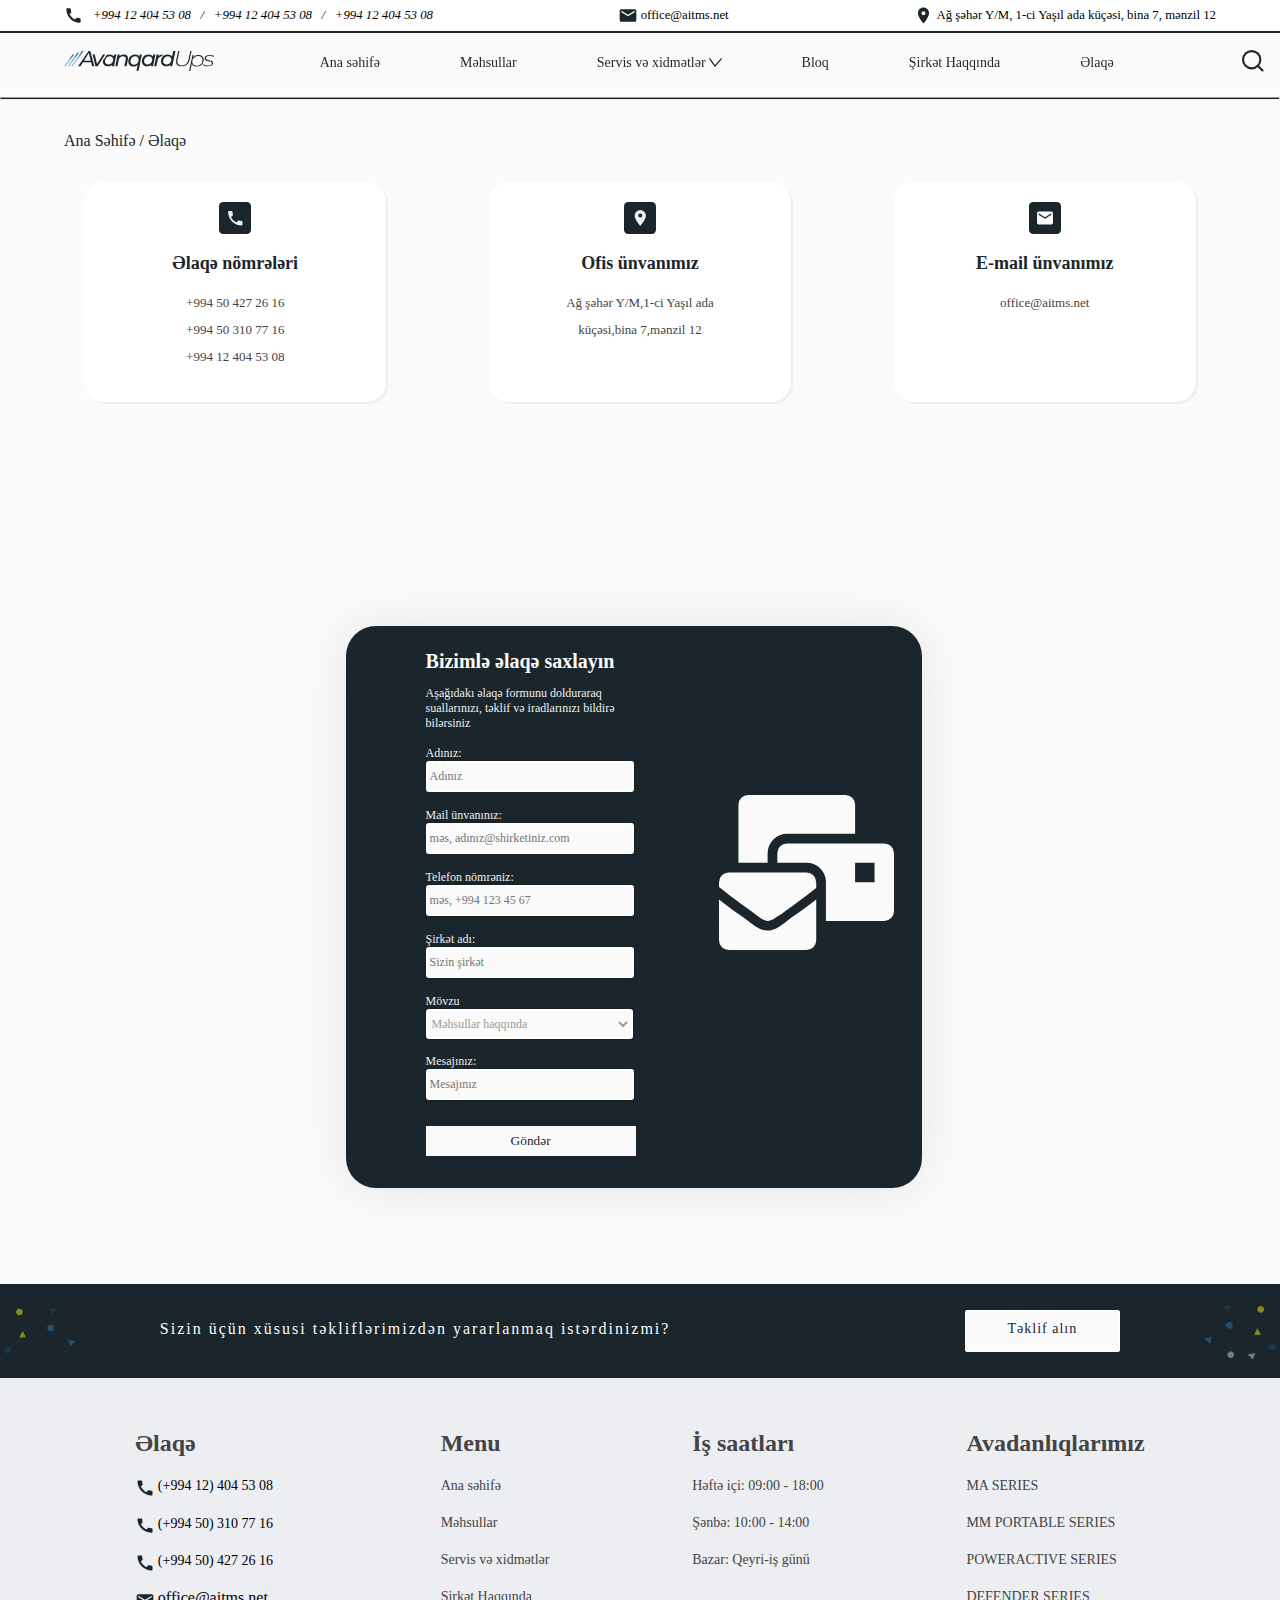
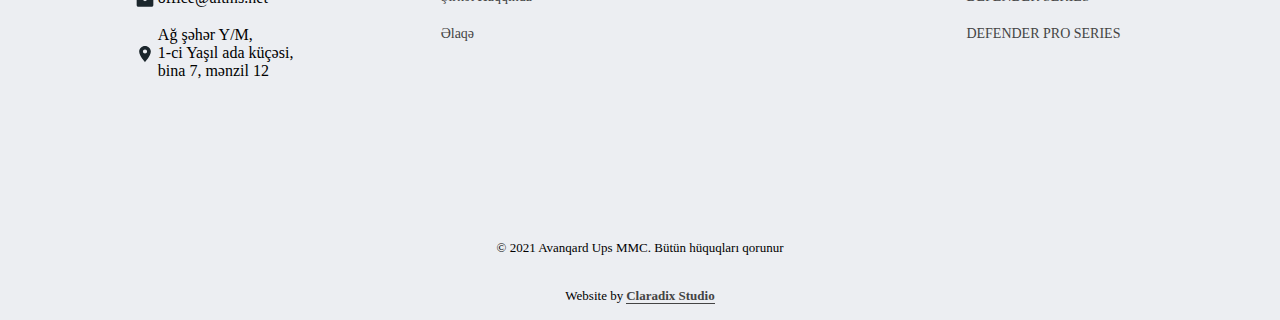
<file: contact.html>
<!DOCTYPE html>
<html lang="en">
  <head>
    <meta charset="UTF-8" />
    <meta http-equiv="X-UA-Compatible" content="IE=edge" />
    <meta
      name="viewport"
      content="width=device-width, initial-scale=1.0, viewport-fit=cover"
    />
    <link rel="preconnect" href="https://fonts.gstatic.com" />
    <link rel="stylesheet" href="css/utilities.css" />
    <link rel="stylesheet" href="./css/style.css" />
    <link rel="stylesheet" href="./css/contact.css" />
  </head>

  <body>
    <header>
      <div id="headerContainer">
        <address class="headerInfo phone-icon-nav-container">
          <img class="topNavIcon" src="assets/img/phone.svg" alt="" />
          <p class="call">
            <a href="tel: +994 12 404 53 08">&nbsp +994 12 404 53 08 &nbsp</a> /
            <a href="tel: +994 12 404 53 08 ">&nbsp +994 12 404 53 08 &nbsp </a>
            / <a href="tel: +994 12 404 53 08 ">&nbsp +994 12 404 53 08</a>
          </p>
          <p class="mobile">
            <a href="tel: +994 12 404 53 08 ">&nbsp +994 12 404 53 08</a> /
            <a href="tel: +994 12 404 53 08 ">&nbsp +994 12 404 53 08</a>
          </p>
        </address>
        <div class="headerInfo email-icon-nav-container">
          <img class="topNavIcon" src="assets/img/email.svg" alt="" />
          <a href="mailto:office@aitms.net"> office@aitms.net </a>
        </div>
        <div class="headerInfo location-icon-nav-container" id="headerLoc">
          <img class="topNavIcon" src="assets/img/location.svg" alt="" />
          <a href="https://goo.gl/maps/cfLLMwiRtW5sL83q7" target="_blank">
            Ağ şəhər Y/M, 1-ci Yaşıl ada küçəsi, bina 7, mənzil 12</a
          >
        </div>
      </div>
      <hr
        style="background-color: var(--main-black); padding-top: 2px"
        height="1px"
      />

      <div class="navbarSection">
        <div id="logo">
          <a href="index.html"
            ><img src="./new-assets/Avanqardups-black.svg" alt=""
          /></a>
        </div>

        <nav class="noSelect">
          <div class="hamburger">
            <div class="lineWrapper">
              <div class="line"></div>
            </div>
          </div>

          <ul>
            <li><a href="index.html">Ana səhifə</a></li>
            <li><a href="products.html">Məhsullar</a></li>
            <li class="serviceTopMenu">
              <a
                >Servis və xidmətlər
                <img
                  class="serviceArrowDown"
                  src="assets/img/servisUpicon.svg"
                  alt=""
              /></a>
            </li>

            <li><a href="blog.html">Bloq</a></li>
            <li><a href="aboutCompany.html">Şirkət Haqqında</a></li>

            <li><a href="contact.html">Əlaqə</a></li>
            <li id="searchIcon">
              <img src="assets/img/search-black.svg" alt="" />
            </li>
          </ul>
        </nav>

        <div class="serviceMenu">
          <h2>Servis ve xidmətlər</h2>
          <ul>
            <li><a href="service.html">Servis haqqında</a></li>
            <li>
              <a href="service.php#serviceContact">Texniki problem bildir</a>
            </li>
            <!-- <li><a href="calculator.html">Kalkulyator istifadə et</a></li> -->
          </ul>
        </div>

        <ul class="mobile-ul">
          <li><a href="index.html">Ana səhifə</a></li>
          <li><a href="products.html">Məhsullar</a></li>
          <li class="serviceTopMenu">
            <a
              >Servis və xidmətlər
              <img
                class="serviceArrowDown"
                src="assets/img/servisUpicon.svg"
                alt=""
            /></a>
          </li>
          <ul class="mobileServiceUl">
            <li><a href="service.html">Servis haqqında</a></li>
            <li>
              <a href="sevice.php#serviceContact">Texniki problem bildir</a>
            </li>
            <!-- <li><a href="calculator.html">Kalkulyator istifadə et</a></li> -->
          </ul>

          <!-- <li><a href="#">Xeberler</a></li> -->
          <li><a href="aboutCompany.html">Şirkət Haqqında</a></li>
          <li><a href="contact.html">Əlaqə</a></li>
          <li id="searchIconMobile">
            <img src="assets/img/search.svg" alt="" />
          </li>
        </ul>
      </div>
      <hr />
    </header>
    <hr
      style="background-color: var(--main-black); padding-top: 1px"
      height="1px"
    />

    <div class="modal-bg">
      <div class="modal">
        <div class="modal-wrapper">
          <div class="modal-logo">
            <img src="assets/img/avanqardups-logo-dark.svg" />
          </div>
          <div class="modal-close"></div>
        </div>
        <div class="modal-input-wrapper">
          <!-- <textarea  placeholder="Axtaris Edin..." class="modal-input"></textarea> -->

          <input type="text" placeholder="Axtaris edin" class="modal-input" />
        </div>
      </div>
    </div>
    <section class="contactPageInfo">
      <div class="contactPageHeading">
        <div class="contactPageLinks">
          <a class="ppp" href="index.html">Ana Səhifə</a> /
          <a class="ppp" href="contact.html">Əlaqə</a>
        </div>
      </div>

      <div class="contactPageCard">
        <div class="contactPageCardInfo">
          <img src="assets/img/phone-contact.svg" alt="" />
          <h2>Əlaqə nömrələri</h2>
          <p>
            +994 50 427 26 16 <br />
            +994 50 310 77 16 <br />
            +994 12 404 53 08
          </p>
        </div>
        <div class="contactPageCardInfo">
          <img src="assets/img/loc-contact.svg" alt="" />
          <h2>Ofis ünvanımız</h2>
          <p>
            Ağ şəhər Y/M,1-ci Yaşıl ada <br />
            küçəsi,bina 7,mənzil 12
          </p>
        </div>
        <div class="contactPageCardInfo">
          <img src="assets/img/mail-contact.svg" alt="" />
          <h2>E-mail ünvanımız</h2>
          <p>office@aitms.net</p>
        </div>
      </div>
    </section>

    <section class="contactUs" id="contactIndex">
      <div class="contactUsFlex">
        <form class="contactUsInfo" id="contactUs">
          <h1>Bizimlə əlaqə saxlayın</h1>
          <p>
            Aşağıdakı əlaqə formunu dolduraraq suallarınızı, təklif və
            iradlarınızı bildirə bilərsiniz
          </p>
          <label for="fname">Adınız:</label><br />
          <input
            class="contactFormElementStyle"
            type="text"
            id="fname"
            name="fname"
            placeholder="Adınız"
          /><br />
          <label for="fname">Mail ünvanınız:</label><br />
          <input
            class="contactFormElementStyle"
            type="email"
            id="mail"
            name="mail"
            placeholder="məs, adınız@shirketiniz.com"
          /><br />
          <label for="fname">Telefon nömrəniz:</label><br />
          <input
            class="contactFormElementStyle"
            type="tel"
            id="phone"
            name="phone"
            placeholder="məs, +994 123 45 67"
          /><br />
          <label for="fname">Şirkət adı:</label><br />
          <input
            class="contactFormElementStyle"
            type="text"
            id="companyName"
            name="companyName"
            placeholder="Sizin şirkət"
          /><br />
          <label for="movzu">Mövzu</label><br />
          <select name="movzu" id="movzu">
            <option value="Məhsullar haqqında">Məhsullar haqqında</option>
            <option value="Qiymət haqqında">Qiymət haqqında</option>
            <option value="Müqavilə haqqında">Müqavilə haqqında</option>
            <option value="Digər">Digər</option>
          </select>
          <br />
          <label for="fname">Mesajınız:</label><br />
          <input
            class="contactFormElementStyle"
            type="text"
            id="messeage"
            name="messeage"
            placeholder="Mesajınız"
          />
          <br />
          <button class="contactBtn" name="contactUsButton" type="submit">
            Göndər
          </button>
          <div class="contactFormElementStyle errorOrSuccessMessage"></div>
        </form>
        <div class="contactUsImage">
          <img src="assets/img/contact-image.svg" alt="" />
        </div>
      </div>
    </section>

    <!-- <div class="upIcon">
    <a href="#"><img src="assets/img/arrow-up.svg" alt=""></a>
</div> -->

    <!-- <section class="contactUp">
      <div class="contactPageIpIcon">
        <a href="#"><img src="assets/img/arrow-up.svg" alt="" /></a>
      </div>
    </section> -->

    <section class="up">
      <div class="upIcon">
        <a href="#"><img src="./assets/img/arrow-up.svg" alt="" /></a>
      </div>
    </section>

    <footer class="footer">
      <div class="footerbg">
        <h3>Sizin üçün xüsusi təkliflərimizdən yararlanmaq istərdinizmi?</h3>
        <a href="contact.html">Təklif alın</a>
      </div>
      <div class="infoFooter">
        <div class="contact">
          <h2>Əlaqə</h2>
          <ul>
            <li class="footer-list-item contactInfo">
              <img src="assets/img/phone.svg" alt="" />
              <a href="tel: +994 12 404 53 08 "><p>(+994 12) 404 53 08</p></a>
            </li>
            <li class="footer-list-item contactInfo">
              <img src="assets/img/phone.svg" alt="" />
              <a href="tel: +994 50 310 77 16 "> <p>(+994 50) 310 77 16</p></a>
            </li>
            <li class="footer-list-item contactInfo">
              <img src="assets/img/phone.svg" alt="" />
              <a href="tel: +994 50 427 26 16"><p>(+994 50) 427 26 16</p></a>
            </li>
            <li class="footer-list-item contactInfo">
              <img src="assets/img/email.svg" alt="" />
              <a href="mailto:office@aitms.net"> office@aitms.net </a>
            </li>
            <li class="footer-list-item contactInfo">
              <img src="assets/img/location.svg" alt="" />
              <a href="https://goo.gl/maps/cfLLMwiRtW5sL83q7" target="_blank">
                Ağ şəhər Y/M, <br />
                1-ci Yaşıl ada küçəsi, <br />
                bina 7, mənzil 12</a
              >
            </li>
          </ul>
        </div>
        <div class="menu">
          <h2>Menu</h2>
          <ul>
            <li class="footer-list-item">
              <p><a href="index.html">Ana səhifə</a></p>
            </li>
            <li class="footer-list-item">
              <p><a href="products.html">Məhsullar</a></p>
            </li>
            <li class="footer-list-item">
              <p><a href="service.html">Servis və xidmətlər</a></p>
            </li>
            <!-- <li class='footer-list-item'><p><a href="#">Xeberler</a></p></li> -->
            <li class="footer-list-item">
              <p><a href="aboutCompany.html">Şirkət Haqqında</a></p>
            </li>
            <li class="footer-list-item">
              <p><a href="contact.html">Əlaqə</a></p>
            </li>
          </ul>
        </div>

        <div class="timing">
          <h2>İş saatları</h2>
          <ul>
            <li class="footer-list-item"><p>Həftə içi: 09:00 - 18:00</p></li>
            <li class="footer-list-item"><p>Şənbə: 10:00 - 14:00</p></li>
            <li class="footer-list-item"><p>Bazar: Qeyri-iş günü</p></li>
          </ul>
        </div>

        <div class="avadanliqlar">
          <h2>Avadanlıqlarımız</h2>
          <ul>
            <li class="footer-list-item">
              <p><a href="#">MA SERIES</a></p>
            </li>
            <li class="footer-list-item">
              <p><a href="#">MM PORTABLE SERIES</a></p>
            </li>
            <li class="footer-list-item">
              <p><a href="#">POWERACTIVE SERIES</a></p>
            </li>
            <li class="footer-list-item">
              <p><a href="#">DEFENDER SERIES</a></p>
            </li>
            <li class="footer-list-item">
              <p><a href="#">DEFENDER PRO SERIES</a></p>
            </li>
          </ul>
        </div>
      </div>

      <div class="copywriter">
        <p>© 2021 Avanqard Ups MMC. Bütün hüquqları qorunur</p>
        <p>Website by<a href="#">Claradix Studio</a></p>
      </div>
    </footer>

    <script
      src="https://code.jquery.com/jquery-3.6.0.min.js"
      integrity="sha256-/xUj+3OJU5yExlq6GSYGSHk7tPXikynS7ogEvDej/m4="
      crossorigin="anonymous"
    ></script>
    <script src="/js/main.js"></script>
    <script type="text/javascript" src="js/contact.js"></script>
    <script type="text/javascript" src="js/pages.js"></script>
    <script src="./gsapJs/contact-gsap.js"></script>
  </body>
</html>
</file>
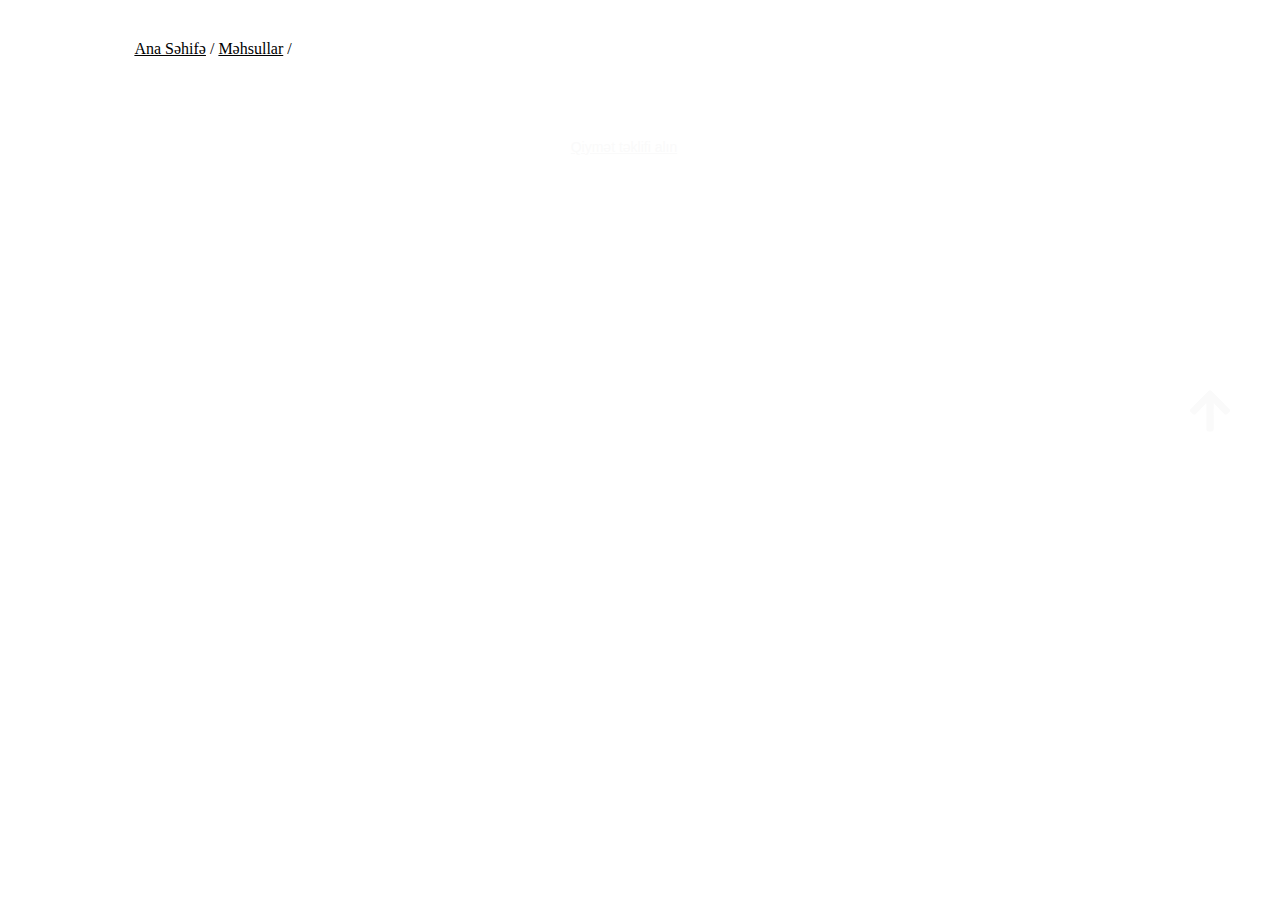
<file: productDetails.html>
<!DOCTYPE html>
<html lang="en">
<head>
    <link rel="stylesheet" href="/css/productDetails.css">
    <meta charset="UTF-8">
    <meta http-equiv="X-UA-Compatible" content="IE=edge">
    <meta name="viewport" content="width=device-width, initial-scale=1.0">
    <link rel="stylesheet" href="./css/productDetails.css">
    <title>Document</title>
</head>
<body>
    
    



<div class="productDetailsPageLinks">
    <a href="index.html">Ana Səhifə</a> /
    <a href="products.html">Məhsullar</a> /
    <a href="productDetails.php?id=$productId"></a>
    
</div>


 <section class="productDetails">
   
</section>

<section class="productDetailsButton">
    <a class="productDetailsBtn" href="contact.html">Qiymət təklifi alın</a>
   
    <!-- <a class="productDetailsBtnSecond" href="">Kataloqu yükləyin</a> -->
</section> 

<section class="productSpecs">
    <div class="productSpecsImage">
       <img> </img>
    </div>
</section>


<section class="productDetailsUp">
<div class="productDetailsPageIpIcon">
    <a href="#"><img src="assets/img/arrow-up.svg" alt=""></a>
</div>
</section>

<script type="text/javascript" src="js/pages.js"></script>   

</body>
</html>
</file>
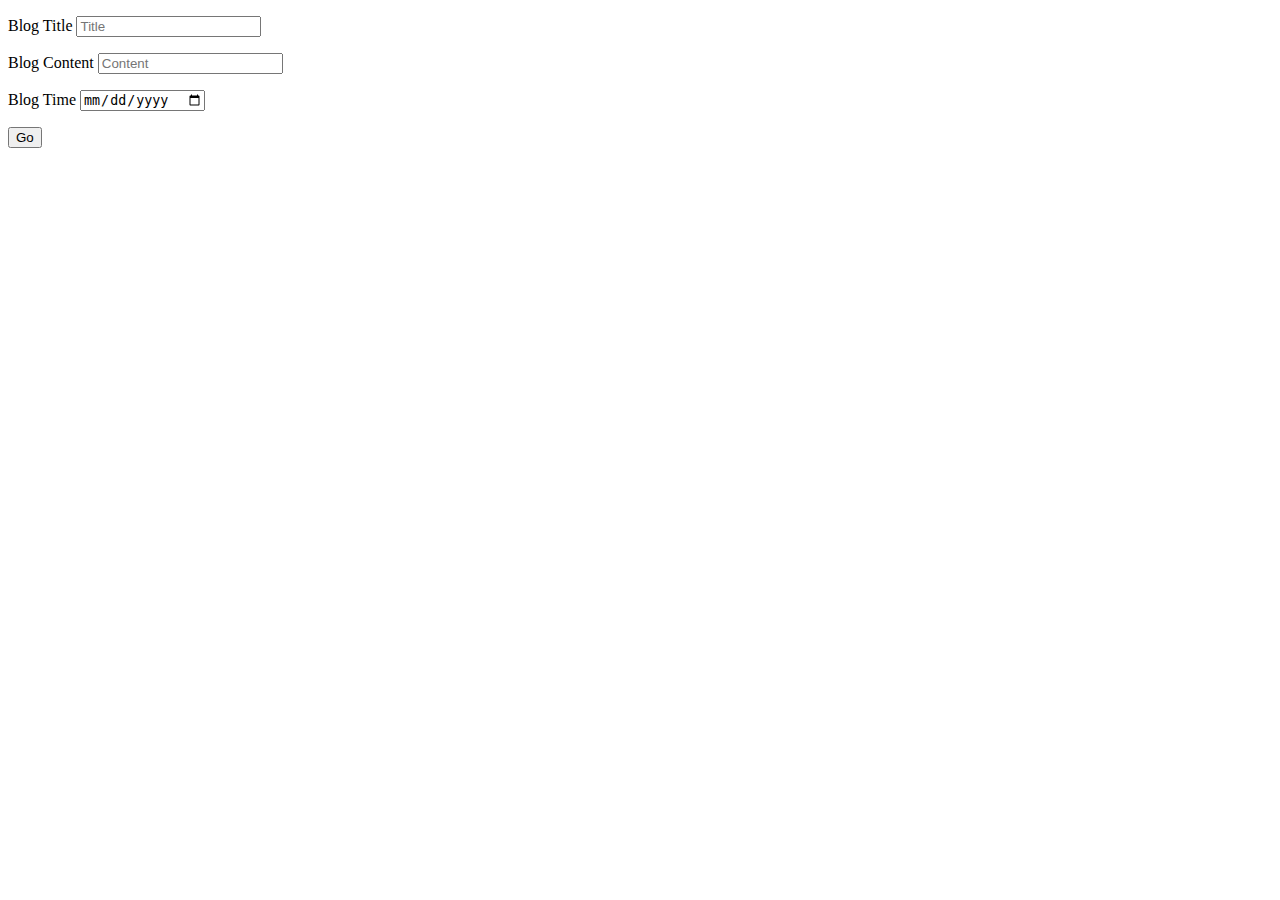
<file: admin/addBlog.html>
<!DOCTYPE html>
<html lang="en">
<head>
    <meta charset="UTF-8">
    <meta name="viewport" content="width=device-width, initial-scale=1.0">
    <title>Add Blog</title>
</head>
<body>
<form id="addForm" name="addForm" action="addBlog.php" method="POST">
            <p>
            <label for="addTitle">Blog Title</label>
            <input id="addTitle" name="addBlogTitle" type="text" placeholder="Title">
            </p>
            <p>
            <label for="addContent">Blog Content</label>
            <input id="addContent" name="addBlogContent" type="text" placeholder="Content">
            </p>
            <p>
            <label for="addTime">Blog Time</label>
            <input id="addTime" name="addBlogTime" type="date" placeholder="Time">
            </p>

            <button type="submit" name="addBlogButton">Go</button>

    </form>
    
</body>
</html>
</file>
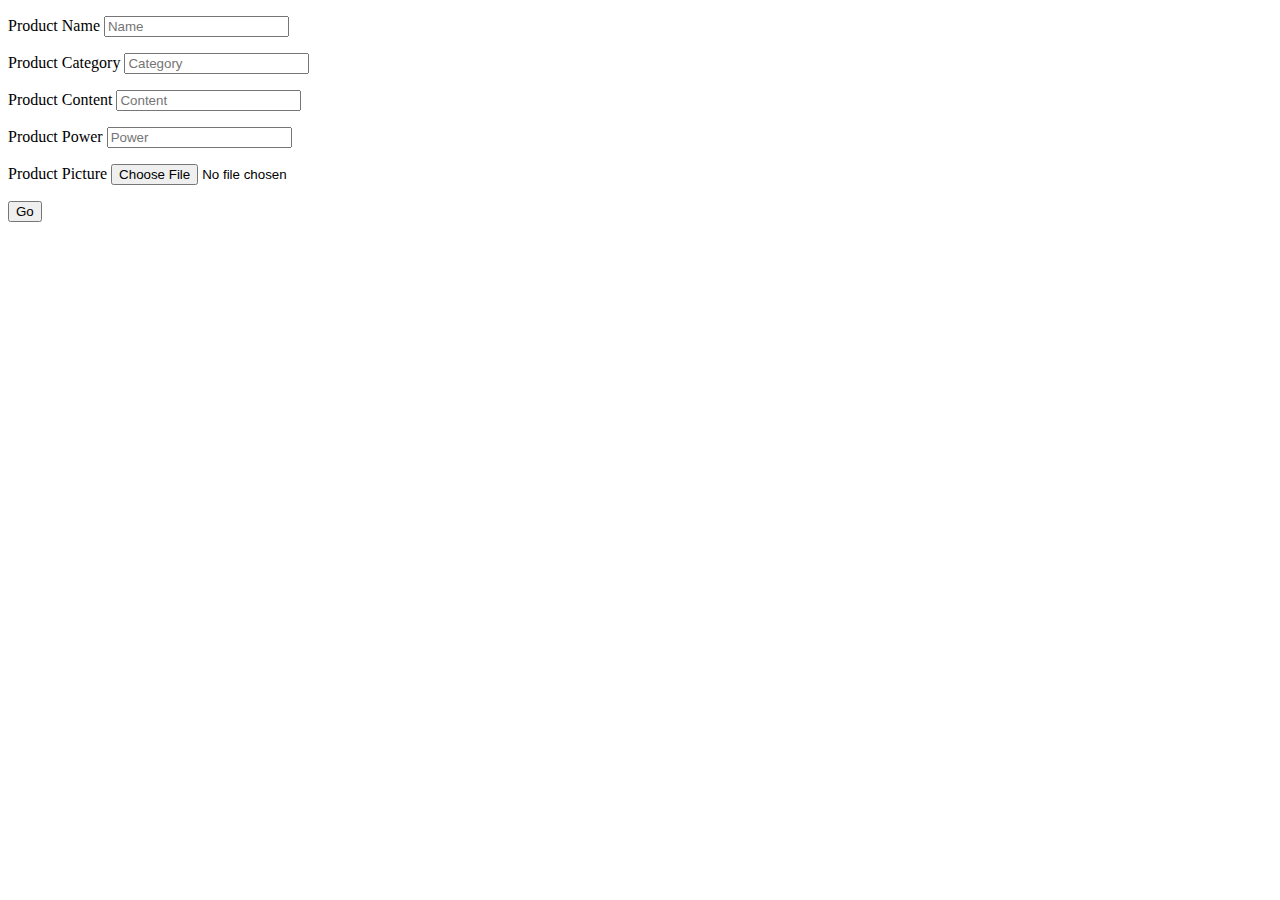
<file: admin/addProduct.html>
<!DOCTYPE html>
<html lang="en">
<head>
    <meta charset="UTF-8">
    <meta name="viewport" content="width=device-width, initial-scale=1.0">
    <title>Add Product</title>
</head>
<body>

<form id="editProduct" name="editProduct" action="addProduct.php" enctype="multipart/form-data" method="POST">
            <p>
            <label for="addProductName">Product Name</label>
            <input id="addProductName" name="addProductName" type="text" placeholder="Name">
            </p>
            <p>
            <label for="addProductCategory">Product Category</label>
            <input id="addProductCategory" name="addProductCategory" type="text" placeholder="Category">
            </p>
            <p>
            <label for="addProductContent">Product Content</label>
            <input id="addProductContent" name="addProductContent" type="text" placeholder="Content">
            </p>
            <p>
            <label for="addProductPower">Product Power</label>
            <input id="addProductPower" name="addProductPower" type="text" placeholder="Power">
            </p>
            <p>
            <label for="addProductPicture">Product Picture</label>
            <input id="addProductPicture" name="addProductPicture" type="file" placeholder="Picture">
            </p>

            <button type="submit" name="addProductButton">Go</button>

    </form>
    
</body>
</html>
</file>
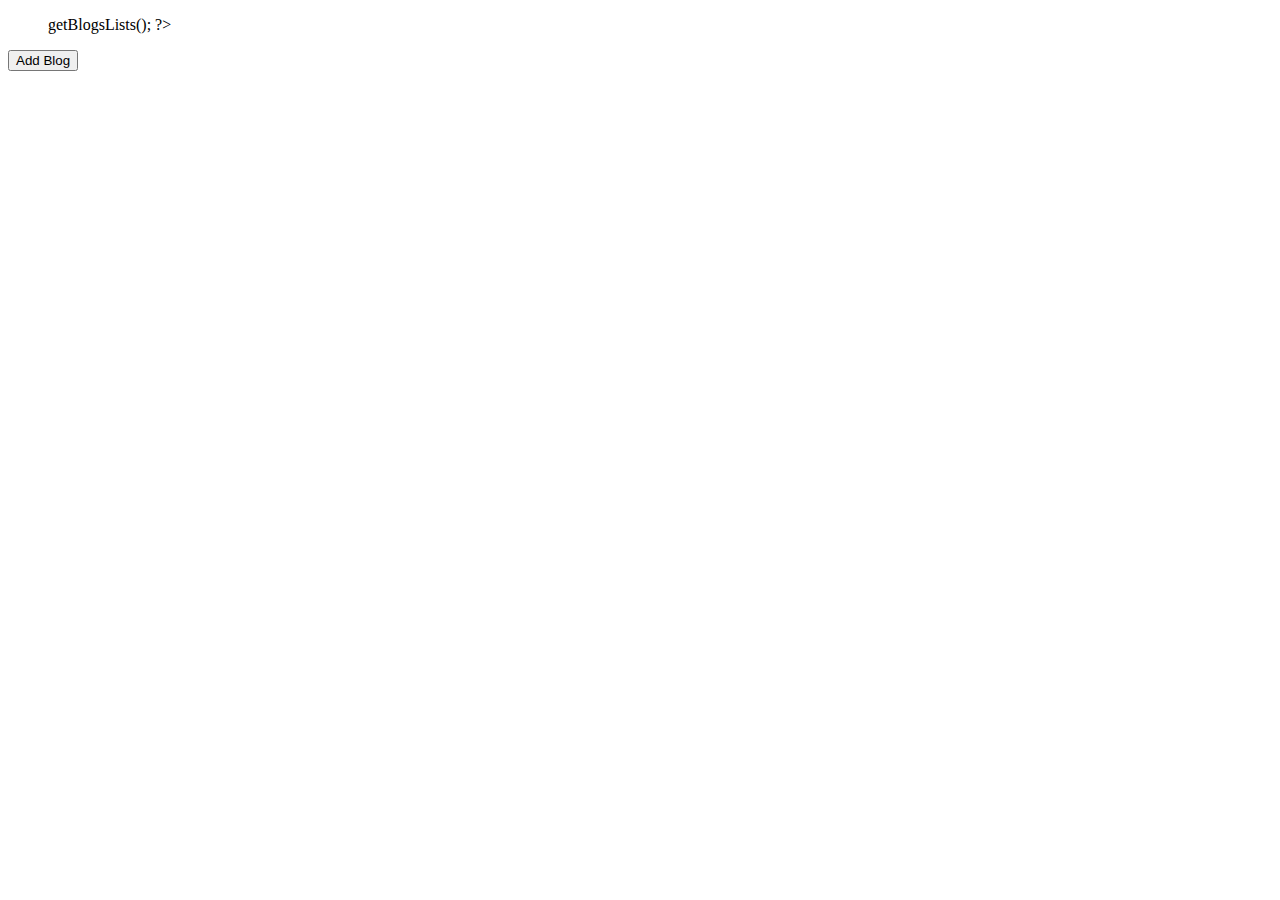
<file: admin/adminBlog.html>
<!DOCTYPE html>
<html lang="en">
<head>
    <meta charset="UTF-8">
    <meta name="viewport" content="width=device-width, initial-scale=1.0">
    <title>Document</title>
</head>
<body>
    <ol>
           <?php
              echo $admin->getBlogsLists();
           ?>
    </ol>

    <a href="addBlog.php"><button>Add Blog</button></a>
    <script type="text/javascript" src="ajax/delete.js"></script>

    <script src="https://code.jquery.com/jquery-3.5.1.js" integrity="sha256-QWo7LDvxbWT2tbbQ97B53yJnYU3WhH/C8ycbRAkjPDc=" crossorigin="anonymous"></script>
</body>
</html>
</file>
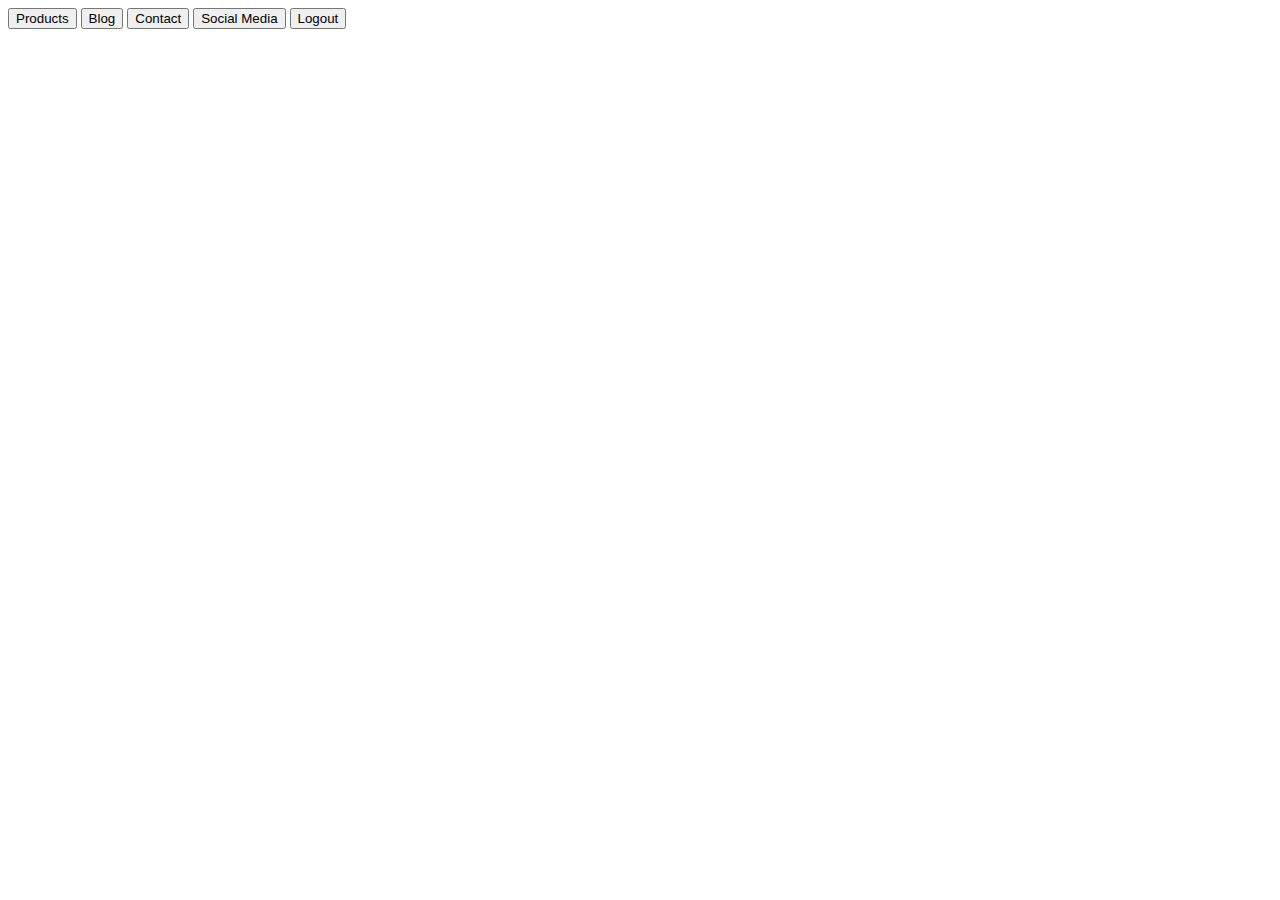
<file: admin/adminHeader.html>
<!DOCTYPE html>
<html lang="en">
<head>
    <meta charset="UTF-8">
    <meta name="viewport" content="width=device-width, initial-scale=1.0">
    <title>Document</title>
</head>
<body>
    <a href="adminProduct.php"><button>Products</button></a>
    <a href="adminBlog.php"><button>Blog</button></a>
    <a href="editContactEmail.php"><button>Contact</button></a>
    <a href="mediaLinks.php"><button>Social Media</button></a>
    <a href="logout.php"><button>Logout</button></a>
    
</body>
</html>
</file>
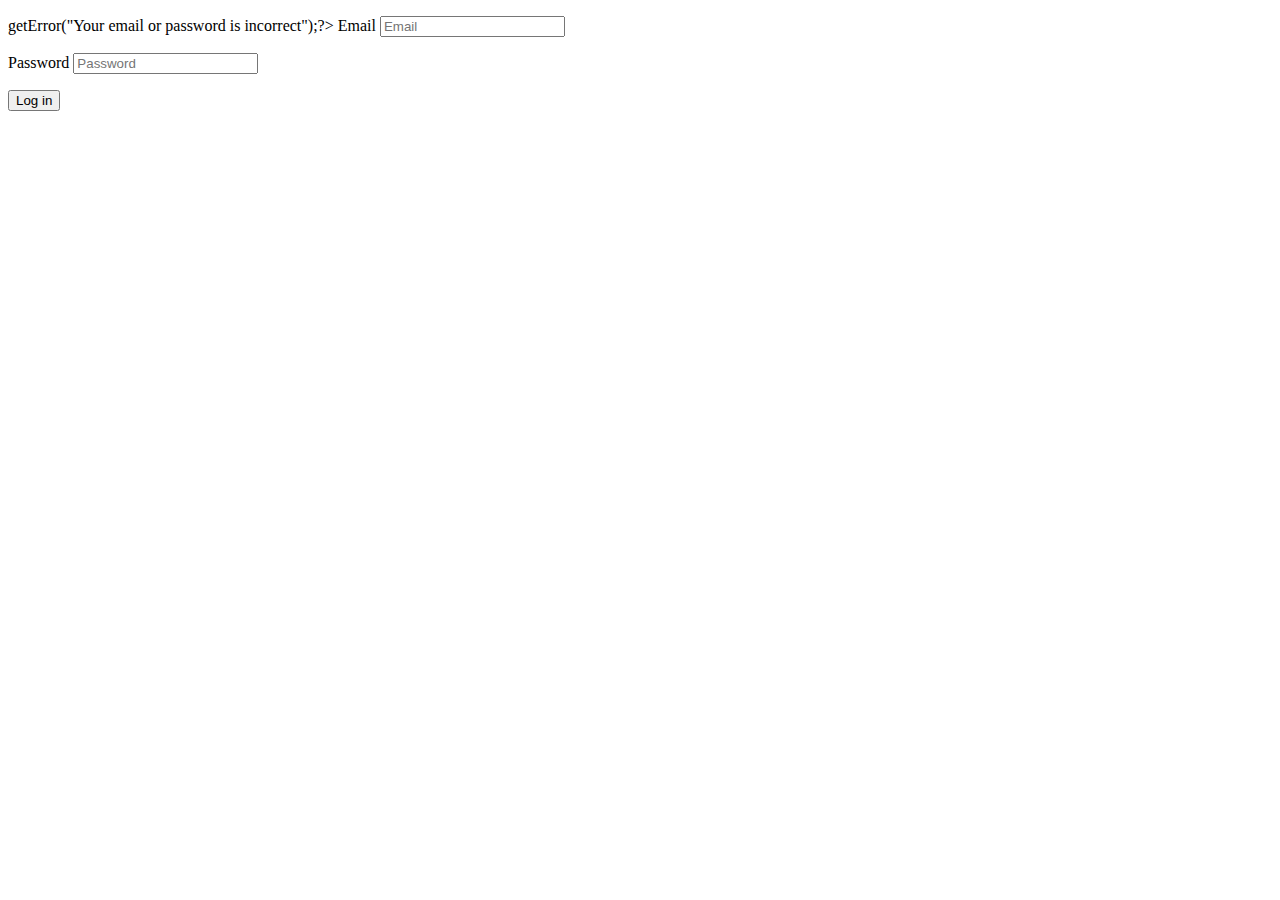
<file: admin/adminLogin.html>
<!DOCTYPE html>
<html lang="en">
<head>
    <meta charset="UTF-8">
    <meta name="viewport" content="width=device-width, initial-scale=1.0">
    <title>Admin Page</title>
</head>
<body>
    <form id="adminLogin" action="adminLogin.php" method="POST">
        <p>
        <?php echo $adminLogin->getError("Your email or password is incorrect");?>
        <label for="adminEmail">Email</label>
        <input id="adminEmail" name="adminEmail" type="text" placeholder="Email" required>
        </p>
        <p>
        <label for="adminPassword">Password</label>
        <input id="adminPassword" name="adminPassword" type="password" placeholder="Password" required>
        </p>
        <button type="submit" name="adminButton">Log in</button>

    </form>
    
</body>
</html>
</file>
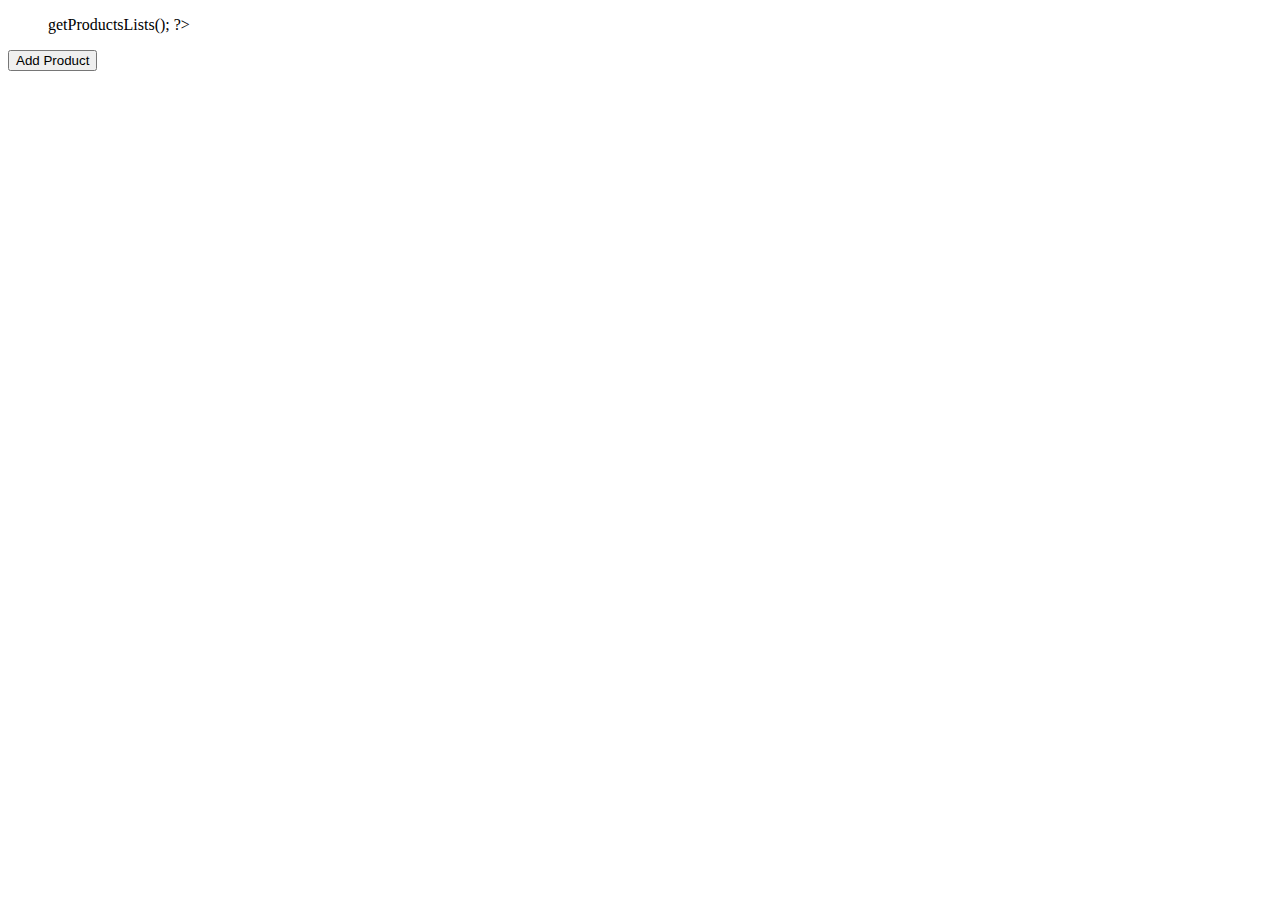
<file: admin/adminProduct.html>
<!DOCTYPE html>
<html lang="en">
<head>
    <meta charset="UTF-8">
    <meta name="viewport" content="width=device-width, initial-scale=1.0">
    <title>Document</title>
</head>
<body>
    <ol>
           <?php
              echo $admin->getProductsLists();
           ?>
    </ol>

    <a href="addProduct.php"><button>Add Product</button></a>


    <script type="text/javascript" src="ajax/delete.js"></script>
    <script src="https://code.jquery.com/jquery-3.5.1.js" integrity="sha256-QWo7LDvxbWT2tbbQ97B53yJnYU3WhH/C8ycbRAkjPDc=" crossorigin="anonymous"></script>
        
</body>
</html>
</file>
<file: css/utilities.css>
/* No CSS *//*# sourceMappingURL=utilities.css.map */
</file>
<file: css/style.css>
:root {
  --main-black: #1b262c;
  --lightblue: #95c3e1;
  --darkblue: #0f4c75;
  --text-color: #444;
  --second-section: #eceef2;
  --body-color: #fafafa;
  --product-bg: #95c3e1;
  --border-color: #eee;
  --white-text: #fafafa;
  --box-shadow-card: rgb(192, 187, 187);
}

@import url("https://fonts.googleapis.com/css2?family=Bakbak+One&family=Montserrat:wght@200;600&display=swap");

* {
  font-family: "Montserrat";
}

html {
  padding: env(safe-area-inset);
  scroll-behavior: smooth;
}

a {
  text-decoration: none;
}

ul,
li {
  list-style: none;
}

h3 {
  font-size: 1rem;
}

h2 {
  font-size: 24px;
}

p {
  font-size: 1rem;
}

body {
  background-color: var(--body-color);
  margin: 0;
  padding: 0;
  -webkit-box-sizing: 0;
  position: relative;
  box-sizing: 0;
}

header {
  position: absolute;
  width: 100%;
  padding-bottom: 8%;
  z-index: 99;
}

#headerContainer {
  width: 90%;
  background-color: #fff;
  display: -webkit-box;
  display: -ms-flexbox;
  display: flex;
  -webkit-box-pack: justify;
  -ms-flex-pack: justify;
  justify-content: space-between;
  padding-right: 5%;
  padding-left: 5%;
}

.headerInfo {
  position: relative;
  display: -webkit-box;
  display: -ms-flexbox;
  display: flex;
  -webkit-box-align: center;
  -ms-flex-align: center;
  align-items: center;
}

.headerInfo p {
  margin-top: 0.5rem;
  margin-bottom: 0.5rem;
  color: var(--main-black);
  font-size: 0.8rem;

  cursor: pointer;
}

.headerInfo a {
  margin-top: 0.5rem;
  margin-bottom: 0.5rem;
  color: #000;
  font-size: 0.8rem;
}

.topNavIcon {
  height: 1.2rem;
  padding-right: 0.2rem;
}

.mobile {
  display: none;
}

.ppp:hover {
  border-bottom: 1px solid #9ca1a3 !important ;
}

header hr {
  margin: 0;
  padding: 0;
  padding-top: 54px;
  border: none;
  border-bottom: 1px solid white;
}

.navbarSection {
  position: fixed;
  /* top: 0; */
  width: 100%;
  display: -webkit-box;
  display: -ms-flexbox;
  display: flex;
  justify-content: space-between;
  margin-top: 1rem;
  margin-bottom: 1rem;
  -webkit-box-align: center;
  -ms-flex-align: center;
  align-items: center;
  z-index: 99;
  -webkit-transition: -webkit-transform 0.1s ease;
  transition: -webkit-transform 0.1s ease;
  transition: transform 0.1s ease;
  transition: transform 0.1s ease, -webkit-transform 0.1s ease;
}

.heavyBackground {
  background-color: var(--main-black);
  -webkit-transform: translateY(-35px);
  transform: translateY(-35px);
  margin-top: 0;
  margin-bottom: 0;
  padding-top: 1.5rem;
  padding-bottom: 1.5rem;
  -webkit-box-shadow: rgba(0, 0, 0, 0.19) 0px 10px 20px,
    rgba(0, 0, 0, 0.23) 0px 6px 6px;
  box-shadow: rgba(0, 0, 0, 0.19) 0px 10px 20px, rgba(0, 0, 0, 0.23) 0px 6px 6px;
}

.mobileHeavyBackground {
  background-color: var(--main-black);
  margin-top: 0;
  margin-bottom: 0;
  padding-top: 1rem;
  padding-bottom: 1rem;
  -webkit-box-shadow: rgba(0, 0, 0, 0.19) 0px 10px 20px,
    rgba(0, 0, 0, 0.23) 0px 6px 6px;
  box-shadow: rgba(0, 0, 0, 0.19) 0px 10px 20px, rgba(0, 0, 0, 0.23) 0px 6px 6px;
}

.modal-bg {
  position: fixed;
  top: 0;
  left: 0;
  width: 100%;
  height: 100vh;
  display: -webkit-box;
  display: -ms-flexbox;
  display: flex;
  -webkit-box-pack: center;
  -ms-flex-pack: center;
  justify-content: center;
  -webkit-box-align: center;
  -ms-flex-align: center;
  align-items: center;
  visibility: hidden;
  opacity: 0;
  -webkit-transition: visibility 0s, opacity 0.5s;
  transition: visibility 0s, opacity 0.5s;
}

.modal-active {
  visibility: visible;
  opacity: 1;
  z-index: 999;
}

.modal-bg .modal-active body {
  overflow: hidden;
  z-index: 999;
}

.modal {
  background-color: #fafafa;
  color: #000000;
  width: 100%;
  height: 100vh;
  z-index: 999;
}

.modal-wrapper {
  width: 90%;
  display: -webkit-box;
  display: -ms-flexbox;
  display: flex;
  -webkit-box-pack: justify;
  -ms-flex-pack: justify;
  justify-content: space-between;
  padding-top: 10px;
  padding-left: 5%;
  padding-right: 5%;
  -webkit-box-align: center;
  -ms-flex-align: center;
  align-items: center;
}

.modal-input-wrapper {
  width: 100%;
  height: 92vh;
  background-color: #fafafa;
}

.modal-input {
  background-color: #fafafa;
  position: absolute;
  top: 40%;
  left: 10%;
  right: 10%;
  width: 80%;
  font-size: 100px;

  overflow-x: none;
  text-align: center;
  word-break: break-word;
  border: none;
  color: gray;
  overflow: hidden;
  /* Hide scrollbars */
}

.modal-input:focus {
  outline: none;
}

.modal-close {
  width: 20px;
  height: 20px;
  cursor: pointer;
  position: relative;
}

.modal-close {
  cursor: pointer;
  width: 20px;
  height: 20px;
  position: relative;
}

.modal-close:before,
.modal-close:after {
  content: "";
  position: absolute;
  -webkit-transform: rotate(45deg);
  transform: rotate(45deg);
  top: 50%;
  width: 20px;
  height: 2px;
  background: var(--main-black);
}

.modal-close:after {
  -webkit-transform: rotate(-45deg);
  transform: rotate(-45deg);
}

#logo {
  width: 10%;
  display: -webkit-box;
  display: -ms-flexbox;
  display: flex;
  -webkit-box-align: center;
  -ms-flex-align: center;
  align-items: center;
  padding-left: 5%;
}

#logo img {
  width: 150px;
}

/* nav {
  width: 70%;
} */

nav ul,
.mobile-ul {
  display: -webkit-box;
  display: -ms-flexbox;
  display: flex;
  font-size: 0.9rem;
  margin: 0;
  -ms-flex-pack: distribute;
  justify-content: center;
  white-space: nowrap;
  -webkit-box-align: center;
  -ms-flex-align: center;
  align-items: center;
}

.mobile-ul {
  display: -webkit-box;
  display: -ms-flexbox;
  display: flex;
  position: absolute;
  top: 37px;
  background-color: var(--main-black);
  width: 100%;
  /* margin-left: 50%; */
}

.openMobileUlWhileNavFixed {
  top: 58px;
}

nav ul li,
.mobile-ul ul li {
  margin: 0 3rem;
  cursor: pointer;
}

nav ul li a,
.mobile-ul li a {
  color: #fff;
}

nav ul li a:hover,
.mobile-ul li a:hover {
  color: #fff;
  border-bottom: 1px solid white;
}

.mobile-ul {
  overflow: hidden;
  height: 0;
  -webkit-transition: all 0.1s ease;
  transition: all 0.1s ease;
}

.hamburger {
  display: -webkit-box;
  display: -ms-flexbox;
  display: flex;
  -webkit-box-pack: end;
  -ms-flex-pack: end;
  justify-content: flex-end;
  padding-right: 5%;
}

#searchIcon {
  /* padding-right: 20%; */
  padding-left: 5%;
}

#searchIcon :hover {
  border-bottom: none;
  cursor: pointer;
}

#searchIconMobile:hover {
  cursor: pointer;
}

#searchIcon img {
  position: relative;
  width: 22px;
}

.serviceMenu {
  display: -webkit-box;
  display: -ms-flexbox;
  display: flex;
  position: absolute;
  top: 33px;
  background-color: #fafafa;
  width: 100%;
  height: 100px;
  visibility: hidden;
  opacity: 0;
  -webkit-transition: all 0.5s;
  transition: all 0.5s;
  -webkit-box-align: center;
  -ms-flex-align: center;
  align-items: center;
  -webkit-box-shadow: rgba(0, 0, 0, 0.19) 0px 10px 20px,
    rgba(0, 0, 0, 0.23) 0px 6px 6px;
  box-shadow: rgba(0, 0, 0, 0.19) 0px 10px 20px, rgba(0, 0, 0, 0.23) 0px 6px 6px;
}

.openServiceMenuWhileNavFixed {
  top: 55px;
}

.mobileServiceUl {
  overflow: hidden;
  height: 0px;
  width: 100%;
  -webkit-transition: all 0.5s ease;
  transition: all 0.5s ease;
  padding: 0;
}

.mobileServiceUlActivated {
  height: auto;
}

.serviceArrowDown {
  -webkit-transition: transform 1s;
  -webkit-transition: -webkit-transform 0.2s;
  transition: -webkit-transform 0.2s;
  transition: transform 0.2s;
  transition: transform 0.2s, -webkit-transform 0.2s;
}

.serviceArrowUp {
  transform: rotate(-180deg);
  -moz-transform: rotate(-180deg);
  -webkit-transform: rotate(-180deg);
}

.serviceMenu ul {
  width: 70%;
  display: -webkit-box;
  display: -ms-flexbox;
  display: flex;
  padding: 0;
  margin: 0;
  -webkit-box-align: center;
  -ms-flex-align: center;
  align-items: center;
  height: 100px;
}

.serviceMenu ul li {
  margin: 0;
  padding-left: 5%;
  padding-right: 5%;
}

.openServiceMenu {
  visibility: visible;
  opacity: 1;
}

.serviceMenu h2 {
  color: #0f4c75;

  font-weight: bold;
  margin-left: 5%;
  margin-right: 5%;
  width: 20%;
}

.serviceMenu a {
  text-decoration: none;
  color: #1b262c;
  /* font-family: "Montserrat" sans-serif; */
  font-size: 14px;
}

main {
  background-color: var(--main-black);
  padding: 0rem 3% 6%;
  -webkit-box-pack: justify;
  position: relative;
  -ms-flex-pack: justify;
  justify-content: space-between;
  display: flex;
  overflow: hidden;
  height: 800px;
  z-index: 1;
}

main h1 {
  font-size: 2.3rem;
  margin-top: 3rem;
  padding-top: 12rem;
  position: relative;
  color: var(--white-text);
}

#mainContentPart {
  width: 60%;
  margin-left: 10%;
}

#mainContentPart p {
  line-height: 2rem;
  font-size: 1rem;
  color: var(--white-text);
}

#lineContentPart {
  position: absolute;
  width: 800px;
  height: 548px;
  right: 0;
  bottom: 67px;
  z-index: -2;
}
#lineContentPart .img-lines {
  position: relative;
  display: flex;
  width: 100%;
  height: 100%;
}
.img-lines img {
  /* width: 100%; */
  /* height: 100%; */

  position: absolute;
  object-fit: contain;
}
img.large {
  right: 1px;
  object-fit: contain;
  width: 105%;
  height: 162%;
  bottom: -70px;
}
img.medium {
  width: 80%;
  right: -91px;
  height: 424%;
  bottom: -148%;
}

img.small {
  width: 80%;
  right: -283px;
  bottom: -100px;
}

.heroBtnContainer {
  display: -webkit-box;
  display: -ms-flexbox;
  display: flex;
}

.btn {
  display: inline-block;
  /* border: 1px solid #fff; */
  padding: 0.7rem;
  text-align: center;
  background-color: #ffff;
  border-radius: 2px;
  -webkit-box-shadow: 0.5px 0.5px gray;
  box-shadow: 0.5px 0.5px gray;
  width: 150px;
  margin-right: 5%;
  color: var(--main-black);
  font-size: 14px;

  transition: all 0.2s;

  /* transition: scaleY, 2s ease-in 1s; */
  /* height: 100vh; */
}

.btn:hover {
  transform: scale(1.1);
}

.btnSecond {
  -webkit-box-pack: center;
  -ms-flex-pack: center;
  justify-content: center;
  text-align: center;
  border-bottom: 1px solid #fff;
  background-size: 0% 100%;
  background-repeat: no-repeat;

  width: 150px;
  padding: 0.7rem;
  color: var(--white-text);
  font-size: 14px;
  /* font-family: "Open Sans"; */
  transition: all 400ms ease;
  background-image: linear-gradient(to bottom, white 50%, white 50%);
}
.btnSecond:hover {
  /* background-position: 100% 100%; */
  background-size: 100% 100%;
  color: var(--white-text);
  /* color: var(--main-black) !important; */
}

#serv-btnSecond {
  transition: all 0.2s;
  transition: all 400ms ease;
  background-image: linear-gradient(to bottom, white 50%, white 50%);
}

#serv-btnSecond:hover {
  background-size: 100% 100%;

  color: var(--main-black) !important;
}

main a {
  color: #fff;
  border-bottom: 1px solid #fff;
}

#mainImagePart {
  width: 40%;
}

#mainImagePart img {
  width: 100%;
}

h1 {
  margin-top: 0;
}

#cardSection {
  background: var(--second-section);
  display: -webkit-box;
  display: -ms-flexbox;
  display: flex;
  position: relative;
  width: 90%;
  height: auto;
  padding: 5%;
  margin-bottom: 3rem;
  -webkit-box-pack: justify;
  -ms-flex-pack: justify;
  justify-content: space-between;
}

.cardContainerFlex {
  display: -webkit-box;
  display: -ms-flexbox;
  display: flex;
  position: relative;
  margin: auto;
  -webkit-box-pack: center;
  -ms-flex-pack: center;
  justify-content: center;
}

#cardHeading {
  width: 50%;
  font-size: 1rem;
  margin: auto;
  display: -webkit-box;
  display: -ms-flexbox;
  display: flex;
  -webkit-box-pack: center;
  -ms-flex-pack: center;
  justify-content: center;
}

#cardHeading h2 {
  color: var(--main-black);

  display: inline;
}

#cardHeading a {
  color: var(--main-black);
  border-bottom: 2px solid var(--mainblack);

  font-weight: bold;
}

.card {
  background: #fafafa;
  margin: 1rem;
  width: 20%;
  font-size: 1rem;
  padding: 2rem 1.6rem;
  cursor: pointer;
  transition: all 0.2s;
  border-radius: 10px;
}

.card:hover {
  /* box-shadow: var(--box-shadow-card); */
  transform: scale(1.06) !important;
  box-shadow: 0 0 10px var(--text-color);
}

.imageInfo h3 {
  font-size: 1rem;
  font-weight: 700;
}

.cardImage {
  width: 50%;
  margin: 0 auto;
  display: -webkit-box;
  display: -ms-flexbox;
  display: flex;
  -webkit-box-pack: center;
  -ms-flex-pack: center;
  justify-content: center;
}

.imageInfo {
  width: 100%;
}

.imageInfo p {
  font-size: 1rem;
  color: #444444;
}

.cardImage img {
  width: 70%;
  -o-object-fit: contain;
  object-fit: contain;
}

#infoAndProblem {
  display: -webkit-box;
  display: -ms-flexbox;
  display: flex;
  margin: 3rem;
}

.paraqraf {
  margin-left: 3rem;
  margin-right: 3rem;

  padding: 0 1.5rem;
}

.paraqraf p {
  color: #444444;
  font-size: 1rem;
}

#infoAndProblem hr {
  color: #000000;
}

.map {
  color: #fafafa;
  background: var(--main-black);
  display: -webkit-box;
  display: -ms-flexbox;
  display: flex;
  padding: 2rem;
  padding-top: 3rem;
  padding-bottom: 3rem;
  -ms-flex-item-align: end;
  align-self: flex-end;
  -webkit-box-align: center;
  -ms-flex-align: center;
  align-items: center;
}

.map p {
  letter-spacing: 1px;
  margin-top: 2rem;
  margin-bottom: 2rem;

  line-height: 24px;
}

.map h2 {
  color: #fafafa;

  font-weight: bold;
}

.info {
  display: inline-block;
  width: 50%;
  margin-left: 5%;
  margin-right: 5%;
}

.info h2 {
  margin-top: 0;
}

.info a {
  color: #fafafa;

  font-size: 14px;
  border-bottom: 1px solid #fafafa;
  margin-right: 5px;
  letter-spacing: 1px;
  margin-top: 1rem;
}
.info img {
  padding-left: 0.4rem;
  transition: all 0.3s;
}

.info-a {
  transition: all 0.2s;
}

.info-a:hover {
  transform: scale(1.02) translateX(7px);
}

.mapImage {
  display: -webkit-box;
  display: -ms-flexbox;
  display: flex;
  -webkit-box-orient: vertical;
  -webkit-box-direction: normal;
  -ms-flex-direction: column;
  flex-direction: column;
  position: relative;
  margin: auto;
  width: 65%;
  padding-left: 2rem;
  padding-right: 0;
  -webkit-box-align: center;
  -ms-flex-align: center;
  align-items: center;
}

.mapIcon {
  width: 12px;
}

#mainImage {
  width: 70%;
}

.productCard {
  margin: 5%;
  width: 90%;
}

#daha-etrafli {
  transition: all 0.2s;
}

#daha-etrafli:hover {
  transform: translateX(7px) scale(1.1);
}

.productHeading {
  color: var(--main-black);

  margin-bottom: 4rem;
}

.productFlex {
  display: -ms-grid;
  display: grid;
  -ms-grid-columns: (300px);
  grid-template-columns: repeat(3, 300px);
  grid-gap: 3rem;
  -webkit-box-pack: center;
  -ms-flex-pack: center;
  justify-content: center;
  -webkit-box-align: center;
  -ms-flex-align: center;
  align-items: center;
}

#productRightArrow {
  width: 13px;
  left: 0;
}

.productInfo {
  background: #eceef2;
  height: auto;
  border-radius: 5px;
}

.productInfo h3 {
  font-size: 16px;
  color: var(--main-black);
  /* font-family: "Montserrat"; */
  font-weight: bold;
  margin-left: 1rem;
  margin-top: 3rem;
}

.productInfo p {
  color: #444444;
  /* font-family: "Open Sans"; */
  font-size: 14px;
  height: 37px;
  letter-spacing: 0.5px;
  margin-bottom: 2rem;
  margin-left: 1rem;
}

.productInfo .powerDescription {
  font-size: 14px;
  color: var(--main-black);
  /* font-family: "Open Sans"; */
  font-weight: bold;
  margin-bottom: 3rem;
  margin-left: 1rem;
}

.productHr {
  border-color: var(--main-black);
  background-color: var(--main-black);
}

.productImageWrapper {
  display: -webkit-box;
  display: -ms-flexbox;
  display: flex;
  width: 100%;
  -webkit-box-pack: center;
  -ms-flex-pack: center;
  justify-content: center;
}
.productImageWrapper img {
  padding: 1rem 0;
}

.productInfo img {
  width: 75%;
  /* padding: 1rem 0; */
  -ms-flex-item-align: center;
  -ms-grid-row-align: center;
  align-self: center;
  -ms-grid-column-align: center;
  justify-self: center;
}

.productInfo a {
  color: var(--mainblack);
  /* font-family: "Open Sans"; */
  font-weight: bold;
  margin-left: 1rem;
  display: inline-block;
  margin-bottom: 1rem;
  margin-top: 2rem;
  font-size: 14px;
}

.productBtn {
  background-color: var(--main-black);
  color: var(--white-text);
  font-size: 14px;
  width: 150px;
  border-radius: 4px;
  color: #fafafa;

  margin-top: 4rem;
}

.productBtnSecond {
  color: var(--text-color);
  border-bottom: 1px solid var(--mainblack);
  border-radius: 4px;
  transition: all 400ms ease;
  background-image: linear-gradient(to bottom, #1b262c 50%, #1b262c 50%);
}

.btnSecond:hover {
  /* background-position: 100% 100%; */
  background-size: 100% 100%;
  color: var(--white-text);
}

.covid {
  margin-bottom: 4rem;
}

.covidInfo {
  display: -webkit-box;
  display: -ms-flexbox;
  display: flex;
  background-color: #eceef2;
  padding: 1rem;
}

.covidInfo h3 {
  color: var(--main-black);

  font-weight: bold;
  margin-left: 10%;
}

.covidInfo a {
  color: #1b262c;

  font-weight: bold;
  border-bottom: 1px solid var(--mainblack);
  margin: auto;
  font-size: 14px;
}

.upsCalculator {
  background-color: var(--main-black);
  display: -webkit-box;
  display: -ms-flexbox;
  display: flex;
  -webkit-box-align: center;
  -ms-flex-align: center;
  align-items: center;
  padding-left: 10%;
  padding-right: 10%;
}

.upsCalculatorInfo {
  width: 50%;
  color: #fafafa;
  text-align: left;
  margin-top: 2rem;
  margin-bottom: 2rem;
}

.upsCalculatorInfo p {
  font-size: 14px;
  margin-bottom: 25px;
  margin-top: 25px;
}

.upsCalculatorInfo h2 {
  margin-bottom: 0;
}
.upsCalculatorInfo .count-help {
  display: flex;
  align-items: center;
}
.upsCalculatorInfo a.count {
  border: 0.8rem solid var(--border-color);
  background-color: #eee;
  color: var(--main-black);
  text-align: center;
  border-radius: 5px;
  font-size: 15px;
  margin-right: 2rem;
  padding: 0px 30px;

  display: -webkit-box;
  display: -ms-flexbox;
  display: flex;
  width: 60px;
  -webkit-box-pack: center;
  -ms-flex-pack: center;
  justify-content: center;
  -webkit-box-align: center;
  -ms-flex-align: center;
  align-items: center;
  transition: all 0.2s;
}

.upsCalculatorInfo a.count:hover {
  transform: scale(1.1);
}

.upsCalculatorInfo a.help {
  /* color: var(--body-color);
  border-bottom: 1px solid var(--body-color); */

  -webkit-box-pack: center;
  -ms-flex-pack: center;
  justify-content: center;
  text-align: center;
  border-bottom: 1px solid #fff;
  background-size: 0% 100%;
  background-repeat: no-repeat;
  width: 150px;
  padding: 0.7rem;
  color: var(--white-text);
  font-size: 14px;
  /* font-family: "Open Sans"; */
  transition: all 400ms ease;
  background-image: linear-gradient(to bottom, white 50%, white 50%);
}

.upsCalculatorInfo a.help:hover {
  border-radius: 4px;
  background-size: 100% 100%;
  color: var(--main-black);
}

.upsCalculatorInfo img {
  width: 24px;
  position: relative;
  top: 5%;
  margin-right: 3px;
}

.upsCalculatorImage {
  margin-top: 2rem;
  margin-bottom: 2rem;
  text-align: center;
  width: 50%;
  display: -webkit-box;
  display: -ms-flexbox;
  display: flex;
  -webkit-box-pack: end;
  -ms-flex-pack: end;
  justify-content: flex-end;
}

.upsCalculatorImage img {
  width: 65%;
}

.partners {
  width: 100%;
  margin-top: 10rem;
  margin-bottom: 150px;
}

.partnersGrid {
  width: 90%;
  height: 400px;
  display: -ms-grid;
  display: grid;
  -ms-grid-columns: (330px);
  grid-template-columns: repeat(4, 330px);
  margin-left: 5%;
  margin-right: 5%;
  grid-gap: 1rem;
  -webkit-box-pack: center;
  -ms-flex-pack: center;
  justify-content: center;
}

.partnerHeading {
  margin-left: 5%;
  margin-right: 5%;
  color: var(--text-color);
  font-size: 1.2rem;
}

.partners img {
  position: absolute;
  width: 45%;
  max-width: 100%;
  max-height: 100%;
  top: 0;
  bottom: 0;
  right: 0;
  left: 0;
  margin: auto auto;
}

.partnerInfo {
  position: relative;
  border: 3px solid #eee;
  width: 100%;
  min-height: 130px;
}

.partnersGrid .partnerInfo:nth-child(1) img,
.partnersGrid .partnerInfo:nth-child(4) img,
.partnersGrid .partnerInfo:nth-child(5) img,
.partnersGrid .partnerInfo:nth-child(6) img,
.partnersGrid .partnerInfo:nth-child(9) img {
  width: 25%;
}

.partnerLink {
  margin-left: 5%;
  margin-right: 5%;
  color: var(--main-black);
}

.partnerLink img {
  width: 13px;
  position: relative;
}

.partnerLink a {
  text-decoration: none;
  color: #1b262c;
  font-size: 15px;
  border-bottom: 1.5px solid #1b262c;

  font-weight: bold;
  letter-spacing: 1.2px;
}

.button {
  text-align: center;
}

.faq {
  width: 100%;
  margin-bottom: 10rem;
}

.questions {
  padding-top: 2%;
  padding-bottom: 2%;
  cursor: pointer;
}

.questionContent {
  width: 100%;
  overflow: hidden;
  /* height: 0px; */
  max-height: 0px;
  min-height: 0px;
  /* -webkit-transition: all 0.5s ease;
  transition: all 0.5s ease; */
  -webkit-transition: 0.5s linear;
  transition: 0.5s linear;
  margin-left: 4%;
}

.questionContent p {
  width: 90%;
  word-wrap: break-word;
  color: var(--darkblue);
  font-style: italic;
}

.questionsAndIcon {
  display: -webkit-box;
  display: -ms-flexbox;
  display: flex;
}

.headerFaq {
  margin: 5%;
  margin-top: 4rem;
}

.headerFaq h2 {
  color: var(--main-black);
}

.mainFaq {
  width: 60%;
  position: relative;
  margin: auto;
}

.mainFaq hr {
  color: var(--main-black);
  margin: 0;
}

.up {
  width: 80px;
  height: 80px;
  display: flex;
  justify-content: end;
  position: relative;
  right: 0;
  bottom: 0;
  position: fixed;
  visibility: hidden;
  transition: all 400ms ease;
  opacity: 0;
  bottom: -30px;
  cursor: pointer;
}
.icon-active {
  visibility: visible;
  opacity: 1;
  bottom: 0px;
}

.upIcon {
  background-color: var(--main-black);
  border-radius: 3px;
  margin-right: 9%;
  height: 68px;
  width: 79px;
  border-radius: 12px;
  transition: 0.4s;
  display: flex;
  justify-content: center;
  align-items: center;
}

/* .upIcon-scroll {
  visibility: visible;
  bottom: 15%;
} */

.upIcon img {
  width: 50%;

  /* position: relative; */
  /* margin-left: 8px; */
  /* -webkit-box-pack: center;
      -ms-flex-pack: center;
          justify-content: center;
  -webkit-box-align: center;
      -ms-flex-align: center;
          align-items: center; */
  border: 0 none;
}

.upIcon a {
  text-decoration: none;
  display: flex;
  justify-content: center;
  align-items: center;
  height: 20px;
  /* margin-top; */
}

.questions {
  line-height: 15px;
  position: relative;
  -webkit-box-pack: justify;
  -ms-flex-pack: justify;
  justify-content: space-between;
}

.questions:before,
.questions:after {
  content: "";
  position: absolute;
  top: 50%;
  -webkit-transform: translateY(-50%);
  transform: translateY(-50%);
  right: 15px;
  width: 20px;
  height: 2px;
  background: var(--main-black);
}

.questions:after {
  -webkit-transform: rotate(-90deg);
  transform: rotate(-90deg);
  -webkit-transition: all 0.5s;
  transition: all 0.5s;
}

.questions.activeQuestions:before,
.questions.activeQuestions:after {
  background: var(--main-black);
}

.questions.activeQuestions:after {
  -webkit-transform: rotate(0);
  transform: rotate(0);
}

.questions.activeQuestions + .questionContent {
  /* height: auto; */
  max-height: 180px;
  /* min-height:180px; */
  -webkit-transition: 0.5s linear;
  transition: 0.5s linear;
  /* padding-bottom: 4%; */
}

.questions p {
  line-height: 15px;
  color: var(--main-black);

  margin-left: 4%;
  margin-top: 0;
  margin-bottom: 0;
  padding-right: 5%;
  font-size: 18px;
}

.footerbg {
  display: -webkit-box;
  display: -ms-flexbox;
  display: flex;
  width: 100%;
  background-image: url(../new-assets/footer.jpg);
  background-size: cover;
  background-repeat: no-repeat;
  background-position: center;
  -ms-flex-pack: distribute;
  justify-content: space-around;
  letter-spacing: 2px;
  text-align: center;
}

.footerbg h3 {
  position: relative;
  margin-left: 2%;
  margin-top: 2.8%;
  margin-bottom: 2%;
  margin-right: 2%;
  font-weight: normal;
  color: #fafafa;
}

.footerbg a {
  letter-spacing: 1px;
  border: 1px solid white;
  border-radius: 2px;
  background-color: #fafafa;
  width: 10%;
  height: 20px;
  font-size: 14px;
  display: inline-block;
  color: var(--main-black);
  margin-top: 2%;
  margin-bottom: 2%;
  margin-right: 2%;
  padding: 0.8% 1%;
  transition: all 0.2s;
}

.footerbg a:hover {
  transform: scale(1.1);
}

.footer {
  width: 100%;
  background-color: #eceef2;
}

.contactInfo h2 {
  margin-bottom: 2rem;
}

.infoFooter {
  display: -webkit-box;
  display: -ms-flexbox;
  display: flex;
  -ms-flex-pack: distribute;
  justify-content: space-around;
  color: #444444;
  margin: 2rem 4rem;
  margin-bottom: 8rem;
}

.contactInfo {
  margin-top: 1rem;
}

.contactInfo {
  display: -webkit-box;
  display: -ms-flexbox;
  display: flex;
}

.contactInfo img {
  padding-top: 2px;
  width: 12%;
  padding-right: 3px;
}

.contactInfo p {
  font-size: 14px;
  line-height: 1.3rem;
  margin: 0;
  color: #000;
}

.timing ul li p {
  font-size: 14px;
  line-height: 1.3rem;
  margin: 0;
}

.footer-list-item p {
  font-size: 14px;
  line-height: 1.3rem;
  margin: 0;
}

.footer-list-item {
  margin-top: 1rem;
}

.blackLoc {
  position: relative;
  margin: 0 auto;
  display: -webkit-box;
  display: -ms-flexbox;
  display: flex;
  margin-top: 0;
}

.blackLoc img {
  height: 54px;
  margin-top: 0;
}

.footer ul {
  padding: 0;
}

.avadanliqlar ul li a:hover,
.menu ul li a:hover {
  border-bottom: 1px solid var(--text-color);
}
.menu a {
  color: #444;
  font-size: 14px;
}

.menu ul {
  line-height: 2.1rem;
}

.timig p {
  font-size: 14px;
}

.timig h2 {
  margin-bottom: 2rem;
}

.avadanliqlar a {
  color: #444;
  font-size: 14px;
}

.avadanliqlar ul {
  line-height: 2.1rem;
}

.copywriter {
  text-align: center;
}

.copywriter p {
  font-size: 13px;
  margin: 0;
  padding: 1rem;
}

.copywriter a {
  color: #444;
  font-weight: bold;
  margin-left: 3px;
  border-bottom: 1px solid #444;
}

@media screen and (max-width: 1530px) {
  .partnersGrid {
    -ms-grid-columns: (330px);
    grid-template-columns: repeat(3, 330px);
    height: 511px;
  }
}

@media screen and (max-width: 1280px) {
  nav ul li {
    font-size: 14px;
    margin: 0 40px;
  }
}

@media screen and (max-width: 1150px) {
  .headerInfo {
    display: none;
  }
  #logo img {
    width: 100px;
  }
  nav {
    position: relative;
  }
  .hamburger {
    cursor: pointer;
  }
  nav ul {
    display: none;
  }
  .open {
    -webkit-box-orient: vertical;
    -webkit-box-direction: normal;
    -ms-flex-direction: column;
    flex-direction: column;
    text-align: center;
    padding: 0;
    overflow: visible;
    height: auto;
    -webkit-box-shadow: rgba(0, 0, 0, 0.19) 0px 10px 20px,
      rgba(0, 0, 0, 0.23) 0px 6px 6px;
    box-shadow: rgba(0, 0, 0, 0.19) 0px 10px 20px,
      rgba(0, 0, 0, 0.23) 0px 6px 6px;
  }
  .mobile-ul li {
    padding: 1rem 0;
  }
  .mobile-ul li a {
    text-align: left;
  }
  .lineWrapper {
    height: 30px;
    display: -webkit-box;
    display: -ms-flexbox;
    display: flex;
    -webkit-box-align: center;
    -ms-flex-align: center;
    align-items: center;
  }
  .line {
    width: 30px;
    height: 2px;
    background-color: white;
    margin: 5px;
    -webkit-transition: all 0.1s ease-in-out;
    transition: all 0.1s ease-in-out;
  }
  .line:before {
    content: "";
    position: absolute;
    width: 30px;
    height: 2px;
    background-color: white;
    -webkit-transform: translateY(-10px);
    transform: translateY(-10px);
    -webkit-transition: all 0.1s ease-in-out;
    transition: all 0.1s ease-in-out;
  }
  .line:after {
    content: "";
    position: absolute;
    width: 30px;
    height: 2px;
    background-color: white;
    -webkit-transform: translateY(10px);
    transform: translateY(10px);
    -webkit-transition: all 0.1s ease-in-out;
    transition: all 0.1s ease-in-out;
  }
  .line.lineActive {
    background: transparent;
  }
  .line.lineActive:before {
    -webkit-transform: rotate(45deg);
    transform: rotate(45deg);
  }
  .line.lineActive:after {
    -webkit-transform: rotate(-45deg);
    transform: rotate(-45deg);
  }
  .serviceArrowDown {
    -webkit-transition: transform 1s;
    -webkit-transition: -webkit-transform 0.2s;
    transition: -webkit-transform 0.2s;
    transition: transform 0.2s;
    transition: transform 0.2s, -webkit-transform 0.2s;
  }
  .serviceArrowUp {
    transform: rotate(-180deg);
    -moz-transform: rotate(-180deg);
    -webkit-transform: rotate(-180deg);
  }
}

@media screen and (max-width: 1364px) {
  .upsCalculatorImage img {
    width: 70%;
  }
  .mapImage {
    width: 50%;
  }
}

@media screen and (max-width: 1140px) {
  .partnersGrid {
    -ms-grid-columns: (330px);
    grid-template-columns: repeat(2, 330px);
    height: 420px;
  }
  .mobile-none {
    display: none;
  }
}

@media screen and (max-width: 1120px) {
  .productFlex {
    -ms-grid-columns: (300px);
    grid-template-columns: repeat(2, 300px);
  }
}

@media screen and (max-width: 1091px) {
  .mapImage {
    margin-left: 0;
    margin-right: 0;
  }
  #mainImage {
    width: 85%;
  }
  .info {
    margin-right: 0;
    margin-left: 0;
  }
}

@media screen and (max-width: 1075px) {
  nav ul li {
    margin: 0 2rem;
  }
  #headerContainer {
    width: 90%;
  }
  #mainContentPart {
    width: 70%;
    margin-left: 10%;
    margin-right: 20%;
  }
  .upsCalculatorImage img {
    width: 80%;
  }
}

@media screen and (max-width: 968px) {
  #mainImage {
    width: 92%;
  }
  #logo img {
    width: 120px;
  }
  nav {
    /* width: 85%; */
    margin-left: 3.5rem;
  }
  #logo {
    width: 10%;
  }
  #searchIcon img {
    width: 15px;
  }
  nav ul li a {
    font-size: 14px;
  }
  #infoAndProblem {
    -webkit-box-orient: vertical;
    -webkit-box-direction: normal;
    -ms-flex-direction: column;
    flex-direction: column;
  }
  #infoAndProblem hr {
    width: 99%;
  }
  .headerInfo p {
    margin-top: 0.3rem;
    margin-bottom: 0.3rem;
    color: var(--main-black);
    font-size: 0.6rem;
  }
  .topNavIcon {
    height: 1rem;
    padding-right: 0.2rem;
  }
  .questionsAndIcon {
    -webkit-box-orient: vertical;
    -webkit-box-direction: normal;
    -ms-flex-direction: column;
    flex-direction: column;
  }
  .mainFaq {
    width: 80%;
  }

  .heavyBackground {
    -webkit-transform: translateY(-21px);
    transform: translateY(-21px);
  }
  #cardSection {
    -webkit-box-orient: vertical;
    -webkit-box-direction: normal;
    -ms-flex-direction: column;
    flex-direction: column;
  }
  #cardSection br {
    display: none;
  }
  #cardHeading {
    width: 100%;
  }
  .upsCalculator {
    padding-left: 5%;
    padding-right: 5%;
  }
}

@media screen and (max-width: 900px) {
  #mainImage {
    width: 100%;
  }
}

@media screen and (max-width: 850px) {
  .navbarSection nav {
    margin-left: auto;
    margin-right: 2rem;
  }
  .covidInfo h3 {
    margin-left: 7%;
    font-size: 16px;
  }
  .covidInfo a {
    font-size: 14px;
  }
  .mapIcon {
    width: 10px;
  }
  .upsCalculatorImage img {
    width: 78%;
  }
  .upsCalculatorImage {
    width: 50%;
    margin-right: 5%;
  }
  .upsCalculatorInfo {
    width: 50%;
    margin-left: 5%;
  }
}

/* Tablets Design   */
@media screen and (max-width: 768px) {
  .headerInfo {
    display: none;
  }
  #logo img {
    width: 100px;
  }
  nav {
    position: relative;
  }
  .hamburger {
    cursor: pointer;
  }
  nav ul {
    display: none;
  }
  .open {
    -webkit-box-orient: vertical;
    -webkit-box-direction: normal;
    -ms-flex-direction: column;
    flex-direction: column;
    text-align: center;
    padding: 0;
    overflow: visible;
    height: auto;
    -webkit-box-shadow: rgba(0, 0, 0, 0.19) 0px 10px 20px,
      rgba(0, 0, 0, 0.23) 0px 6px 6px;
    box-shadow: rgba(0, 0, 0, 0.19) 0px 10px 20px,
      rgba(0, 0, 0, 0.23) 0px 6px 6px;
  }
  .mobile-ul li {
    padding: 1rem 0;
  }
  .mobile-ul li a {
    text-align: left;
  }
  .lineWrapper {
    height: 30px;
    display: -webkit-box;
    display: -ms-flexbox;
    display: flex;
    -webkit-box-align: center;
    -ms-flex-align: center;
    align-items: center;
  }
  .line {
    width: 30px;
    height: 2px;
    background-color: white;
    margin: 5px;
    -webkit-transition: all 0.1s ease-in-out;
    transition: all 0.1s ease-in-out;
  }
  .line:before {
    content: "";
    position: absolute;
    width: 30px;
    height: 2px;
    background-color: white;
    -webkit-transform: translateY(-10px);
    transform: translateY(-10px);
    -webkit-transition: all 0.1s ease-in-out;
    transition: all 0.1s ease-in-out;
  }
  .line:after {
    content: "";
    position: absolute;
    width: 30px;
    height: 2px;
    background-color: white;
    -webkit-transform: translateY(10px);
    transform: translateY(10px);
    -webkit-transition: all 0.1s ease-in-out;
    transition: all 0.1s ease-in-out;
  }
  .line.lineActive {
    background: transparent;
  }
  .line.lineActive:before {
    -webkit-transform: rotate(45deg);
    transform: rotate(45deg);
  }
  .line.lineActive:after {
    -webkit-transform: rotate(-45deg);
    transform: rotate(-45deg);
  }
  .serviceArrowDown {
    -webkit-transition: transform 1s;
    -webkit-transition: -webkit-transform 0.2s;
    transition: -webkit-transform 0.2s;
    transition: transform 0.2s;
    transition: transform 0.2s, -webkit-transform 0.2s;
  }
  .serviceArrowUp {
    transform: rotate(-180deg);
    -moz-transform: rotate(-180deg);
    -webkit-transform: rotate(-180deg);
  }
  main h1 {
    font-size: 28px;
  }
  #cardSection {
    -webkit-box-orient: vertical;
    -webkit-box-direction: normal;
    -ms-flex-direction: column;
    flex-direction: column;
  }
  #cardSection br {
    display: none;
  }
  #cardHeading {
    margin: auto;
    width: auto;
  }
  .map p {
    font-size: 12px;
  }
  .cardContainerFlex {
    display: -webkit-box;
    display: -ms-flexbox;
    display: flex;
    left: 0;
  }
  .card {
    width: 22%;
  }
  .paraqraf {
    padding: 0 0.5rem;
  }
  #infoAndProblem {
    margin: 0;
  }
  .info {
    margin: 0;
    width: 50%;
  }
  .info a {
    font-size: 12px;
  }
  #mainImage {
    width: 90%;
  }
  .mapImage p {
    font-size: 12px;
  }
  .productCard {
    font-size: 12px;
  }
  #productRightArrow {
    width: 15px;
  }
  .covidInfo h3 {
    font-size: 14px;
  }
  .covidInfo a {
    font-size: 13px;
  }
  .upsCalculatorImage img {
    position: relative;
    top: 30%;
  }
  .upsCalculatorImage {
    margin-right: 0;
  }
  .mainFaq {
    width: 90%;
  }
  .footerbg p {
    font-size: 14px;
  }
  .footerbg a {
    width: 14%;
  }
  .infoFooter {
    margin: 0;
  }
  .contactInfo img {
    width: 12%;
  }
}

@media screen and (max-width: 760px) {
  .partnersGrid {
    -ms-grid-columns: (330px);
    grid-template-columns: repeat(1, 330px);
    height: 870px;
  }
}

@media screen and (max-width: 720px) {
  .footer h2 {
    font-size: 1rem;
  }
  .contactInfo img {
    width: 10%;
  }
  .footerbg {
    display: none;
  }
  .questions p {
    font-size: 14px;
  }
  .mapImage {
    display: none;
  }
  .info {
    width: 100%;
  }
  .covidInfo h3 {
    margin-left: 0;
  }
  .modal-input {
    font-size: 90px;
  }
  .productFlex {
    -ms-grid-columns: (300px);
    grid-template-columns: repeat(1, 300px);
  }
}

@media screen and (max-width: 640px) {
  .upsCalculatorImage {
    display: none;
  }
  .upsCalculatorInfo {
    width: 90%;
    margin-right: 5%;
  }
  .modal-input {
    font-size: 85px;
  }
}

@media screen and (max-width: 600px) {
  #headerContainer {
    background-color: var(--mainblack);
  }
  .headerInfo {
    display: none;
  }
  #logo {
    width: 50%;
  }
  #logo img {
    width: 150px;
  }
  #mainContentPart h1 {
    font-size: 20px;
  }
  #mainContentPart {
    width: 100%;
    margin-left: 0;
  }
  #mainContentPart p {
    font-size: 0.9rem;
  }
  /* CARD SECTION  */
  #cardHeading {
    width: 100%;
    margin-top: 2rem;
  }
  .cardContainerFlex {
    -webkit-box-orient: vertical;
    -webkit-box-direction: normal;
    -ms-flex-direction: column;
    flex-direction: column;
    left: 0;
    -webkit-box-pack: center;
    -ms-flex-pack: center;
    justify-content: center;
    -webkit-box-align: center;
    -ms-flex-align: center;
    align-items: center;
  }
  #cardHeading h2 {
    font-size: 1.3rem;
    margin: auto 0;
    margin-bottom: 1rem;
  }
  #cardSection .card {
    width: 70%;
  }
  #cardSection {
    -webkit-box-orient: vertical;
    -webkit-box-direction: normal;
    -ms-flex-direction: column;
    flex-direction: column;
  }
  .card {
    margin-right: 0;
    margin-left: 0;
  }
  nav {
    position: relative;
  }
  .hamburger {
    cursor: pointer;
  }
  nav ul {
    display: none;
  }
  .open {
    display: -webkit-box;
    display: -ms-flexbox;
    display: flex;
    -webkit-box-orient: vertical;
    -webkit-box-direction: normal;
    -ms-flex-direction: column;
    flex-direction: column;
    text-align: center;
    overflow: visible;
    height: auto;
  }
  .mobile-ul li {
    padding: 1rem 0;
  }
  .mobile-ul li a {
    text-align: left;
  }
  /*   Paragraf section      */
  #infoAndProblem {
    -webkit-box-orient: vertical;
    -webkit-box-direction: normal;
    -ms-flex-direction: column;
    flex-direction: column;
    padding: 0;
    margin: 0;
  }
  .paraqraf {
    padding: 0;
  }
  /*   Map section      */
  .mapImage {
    display: none;
  }
  .info {
    position: relative;
    width: 100%;
    line-height: 21px;
  }
  /*   Product section      */
  .button {
    margin-bottom: 2rem;
  }
  /*   Covid     */
  .covidInfo {
    -webkit-box-orient: vertical;
    -webkit-box-direction: normal;
    -ms-flex-direction: column;
    flex-direction: column;
    text-align: center;
  }
  /*   Calculate  section      */
  .upsCalculatorInfo {
    margin: 1rem;
    width: 100%;
  }
  .upsCalculatorInfo a {
    /* border: 0.6rem solid var(--border-color); */
    font-size: 10px;
    padding: 0px 15px;
  }
  .upsCalculatorImage {
    margin-right: 0;
    display: none;
  }
  /*   Partners section      */
  .partnerHeading h2 {
    font-size: 1rem;
    margin-bottom: 2rem;
  }
  .partners {
    margin-top: 2rem;
    margin-bottom: 2rem;
  }

  /*   FOOTER section      */
  .footerbg {
    display: none;
  }
  .contact {
    width: 100%;
  }
  .menu {
    width: 100%;
    display: none;
  }
  .timing {
    width: 100%;
  }
  .avadanliqlar {
    width: 100%;
  }
  .infoFooter {
    -webkit-box-orient: vertical;
    -webkit-box-direction: normal;
    -ms-flex-direction: column;
    flex-direction: column;
    align-items: center;
    justify-content: center;
  }
  .footer h2 {
    font-size: 1rem;
    display: inline-block;
  }
  .infoFooter {
    padding-left: 5%;
  }
  .contactInfo img {
    width: 15px;
  }
  .modal-input {
    font-size: 78px;
  }
  .imageInfo h3 {
    font-size: 0.9rem;
  }
  .imageInfo p {
    font-size: 0.9rem;
  }
}

.contact ul li a {
  color: #000;
}

@media screen and (max-width: 576px) {
  .questions p {
    padding-right: 15%;
  }
  .modal-input {
    font-size: 70px;
  }
}

@media screen and (max-width: 423px) {
  .productBtn {
    font-size: 13px;
  }
  .btnSecond {
    font-size: 13px;
  }
  .btn {
    font-size: 13px;
  }
}

@media screen and (max-width: 374px) {
  .button {
    display: -webkit-box;
    display: -ms-flexbox;
    display: flex;
    -webkit-box-orient: vertical;
    -webkit-box-direction: normal;
    -ms-flex-direction: column;
    flex-direction: column;
    -webkit-box-align: center;
    -ms-flex-align: center;
    align-items: center;
  }
  .productBtnSecond {
    margin-top: 20px;
  }
  #mainContentPart p br {
    display: none;
  }
}

@media screen and (max-width: 360px) {
  .partnersGrid {
    -ms-grid-columns: (280px);
    grid-template-columns: repeat(1, 280px);
  }
}

@media screen and (max-width: 320px) {
  .partnersGrid {
    -ms-grid-columns: (250px);
    grid-template-columns: repeat(1, 250px);
  }
  .productFlex {
    -ms-grid-columns: (250px);
    grid-template-columns: repeat(1, 250px);
  }
  .productInfo {
    -ms-grid-column-align: center;
    justify-self: center;
  }
}

@media screen and (max-width: 305px) {
  .heroBtnContainer {
    -webkit-box-orient: vertical;
    -webkit-box-direction: normal;
    -ms-flex-direction: column;
    flex-direction: column;
    -webkit-box-align: center;
    -ms-flex-align: center;
    align-items: center;
  }
  .btnSecond {
    margin-top: 20px;
  }
}

@media screen and (max-width: 280px) {
  .partnersGrid {
    -ms-grid-columns: (230px);
    grid-template-columns: repeat(1, 230px);
  }
  .productFlex {
    -ms-grid-columns: (230px);
    grid-template-columns: repeat(1, 230px);
  }
}

.noSelect {
  -webkit-touch-callout: none;
  /* iOS Safari */
  -webkit-user-select: none;
  /* Safari */
  /* Konqueror HTML */
  -moz-user-select: none;
  /* Old versions of Firefox */
  -ms-user-select: none;
  /* Internet Explorer/Edge */
  user-select: none;
  /* Non-prefixed version, currently
                                  supported by Chrome, Edge, Opera and Firefox */
}

nav:active {
  -webkit-tap-highlight-color: transparent;
  outline: none;
  -ms-touch-action: manipulation;
  touch-action: manipulation;
}

.questionContainer:active {
  -webkit-tap-highlight-color: transparent;
  outline: none;
  -ms-touch-action: manipulation;
  touch-action: manipulation;
}
/*# sourceMappingURL=style.css.map */

.contactPageIpIcon img {
  width: 40px;
  height: 50px;
}

@media screen and (max-width: 1000px) {
  .infoFooter {
    display: flex;
    flex-wrap: wrap;
  }

  .contact,
  .menu,
  .timing,
  .avadanliqlar {
    width: 30%;
  }

  .contactInfo img {
    width: 5%;
  }
}

@media screen and (max-width: 900px) {
  .infoFooter {
    display: flex;
    flex-wrap: wrap;
  }

  .contact,
  .menu,
  .timing,
  .avadanliqlar {
    width: 40%;
  }

  .timing,
  .avadanliqlar {
    margin-top: 100px;
  }
}

@media screen and (max-width: 600px) {
  .timing {
    margin-top: 0;
  }
}

@media screen and (max-width: 400px) {
  .up {
    width: 45px;
    height: 40px;
    margin: 1rem 0rem 1rem 1rem;
  }

  .upIcon {
    width: 45px;
    height: 40px;
  }
}
@media screen and (max-width: 500px) {
  .infoFooter {
    display: flex;
    flex-wrap: wrap;
    margin-left: 15%;
  }

  .contact,
  .menu,
  .timing,
  .avadanliqlar {
    width: 80%;
  }

  .contact {
    margin-top: 50px;
  }
  .timing {
    margin-top: 100px;
  }

  /* .timing,
  .avadanliqlar {
    margin-top: 100px;
  } */
}
</file>
<file: css/contact.css>
/* @media screen and (max-width: 768px) {
  .line {
    background-color: var(--main-black);
  }
  .line:before {
    background-color: var(--main-black);
  }
  .line:after {
    background-color: var(--main-black);
  }
  .open {
    background-color: var(--body-color);
  }
} */

header {
  background: none;
  position: relative;
  /* background-color: var(--body-color); */
  padding-bottom: 0%;
}
.mobile-ul {
  background-color: var(--body-color);
}

nav ul li a,
.mobile-ul li a {
  color: var(--main-black);
}

.heavyBackground {
  background-color: var(--body-color);
  -webkit-transform: translateY(-35px);
  transform: translateY(-35px);
  margin-top: 0px;
  margin-bottom: 0;
  padding-top: 1.5rem;
  padding-bottom: 1.5rem;
  -webkit-box-shadow: rgba(0, 0, 0, 0.19) 0px 10px 20px,
    rgba(0, 0, 0, 0.23) 0px 6px 6px;
  box-shadow: rgba(0, 0, 0, 0.19) 0px 10px 20px, rgba(0, 0, 0, 0.23) 0px 6px 6px;
}

.mobileHeavyBackground {
  background-color: var(--body-color);
  margin-top: 0;
  margin-bottom: 0;
  padding-top: 1rem;
  padding-bottom: 1rem;
  -webkit-box-shadow: rgba(0, 0, 0, 0.19) 0px 10px 20px,
    rgba(0, 0, 0, 0.23) 0px 6px 6px;
  box-shadow: rgba(0, 0, 0, 0.19) 0px 10px 20px, rgba(0, 0, 0, 0.23) 0px 6px 6px;
}

.contactPageLinks {
  margin: 2rem 4rem;
}

.contactPageLinks a {
  /* font-family: "Open Sans"; */
  color: var(--main-black);
}

nav ul li a:hover,
.mobile-ul li a:hover {
  color: var(--main-black);
  border-bottom: 1px solid var(--main-black);
}

.contactPageInfo {
  margin-bottom: 14rem;
}

.contactPageCard {
  display: -webkit-box;
  display: -ms-flexbox;
  display: flex;
  -webkit-box-pack: center;
  -ms-flex-pack: center;
  justify-content: center;
}

.contactPageCardInfo {
  width: 23%;
  height: 180px;
  border: 4px solid white;
  -webkit-box-shadow: 0 0 5px #00000029;
  box-shadow: 0 0 5px #00000029;
  border-radius: 5px;
  background-color: #fff;
  padding: 1rem 0;
  text-align: center;
  margin-right: 4%;
  margin-left: 4%;
  border-radius: 20px;
  box-shadow: 2px 2px var(--border-color);
  cursor: pointer;
  transition: all 0s;
}

.contactPageCardInfo:hover {
  box-shadow: 0px 0px 5px rgb(192, 187, 187);
}

.contactPageCardInfo img {
  width: 11%;
}

.contactPageCardInfo h2 {
  color: var(--main-black);
  font-size: 18px;
  /* font-family: "Monserrat"; */
  font-weight: bold;
}

.contactPageCardInfo p {
  color: #444;
  font-size: 13px;
  line-height: 27px;
}

.contactUs {
  margin-bottom: 6rem;
}

.contactUsFlex {
  width: 45%;
  position: relative;
  display: -webkit-box;
  display: -ms-flexbox;
  display: flex;
  background-color: var(--main-black);
  border-radius: 30px !important;
  left: 27%;
  -webkit-box-shadow: 0 0 50px #8a959e33;
  box-shadow: 0 0 50px #8a959e33;
  border-radius: 5px;
}

.contactUsInfo {
  margin: 1.5rem 5rem 0rem;
  border-radius: 5px;
}

.contactFormElementStyle {
  width: 200px;
  background-color: #fafafa;
  height: 25px;
  border: 2px solid white;
  -webkit-box-shadow: 0 0 5px #00000029;
  box-shadow: 0 0 5px #00000029;
  color: #9a9a9a;
  margin-bottom: 0.8rem;
  font-size: 12px;
  border-radius: 3px;
}

.contactFormElementStyle.alert::placeholder {
  color: rgb(204, 51, 0);
}

input:focus {
  outline: none;
  border: 2px solid #0f4c75;
}

.contactUsInfo button {
  width: 210px;
  height: 30px;
  background-color: #fafafa;
  margin-bottom: 2rem;
  margin-top: 0.8rem;
  color: var(--main-black);
  border: none;
}

button:focus {
  outline: none;
  border: 2px solid #0f4c75;
}

.contactUsImage {
  position: relative;
  left: 12%;
}

.contactUsImage img {
  position: relative;
  width: 85%;
  top: 30%;
  right: 4.1rem;
}

.contactUsInfo h1 {
  color: #fafafa;
  font-size: 20px;
  /* font-family: "Montserrat"; */
  font-weight: bold;
}

.contactUsInfo p {
  color: #eee;
  font-size: 12px;
}

.contactUsInfo label {
  color: #eeeeee;
  font-size: 12px;
}

.contactUsInfo select {
  width: 207px;
  background-color: #fafafa;
  height: 30px;
  border: 2px solid white;
  -webkit-box-shadow: 0 0 5px #00000029;
  box-shadow: 0 0 5px #00000029;
  color: #9a9a9a;
  margin-bottom: 0.8rem;
  font-size: 12px;
  border-radius: 3px;
}

select:focus {
  outline: none;
  border: 2px solid #0f4c75;
}

.styled-select select {
  -webkit-appearance: none;
  -moz-appearance: none;
  appearance: none;
  color: var(--main-black);
}

.contactPageIpIcon {
  background-color: var(--main-black);
  border-radius: 6px;
  border: 1px solid var(--main-black);
  height: 50px;
  width: 50px;
  display: -webkit-box;
  display: -ms-flexbox;
  display: flex;
  -webkit-box-pack: center;
  -ms-flex-pack: center;
  justify-content: center;
  padding: 5px;
}

.contactUp {
  display: -webkit-box;
  display: -ms-flexbox;
  display: flex;
  -webkit-box-pack: end;
  -ms-flex-pack: end;
  justify-content: flex-end;
  margin-right: 2rem;
  margin-bottom: 4rem;
}

.contactPageIpIcon img {
  width: 40px;
  height: 50px;
}
@media screen and (max-width: 1150px) {
  .headerInfo {
    display: none;
  }
  #logo img {
    width: 100px;
  }
  nav {
    position: relative;
  }

  .hamburger {
    cursor: pointer;
  }
  nav ul {
    display: none;
  }
  .open {
    -webkit-box-orient: vertical;
    -webkit-box-direction: normal;
    -ms-flex-direction: column;
    flex-direction: column;
    text-align: center;
    padding: 0;
    overflow: visible;
    height: auto;
    -webkit-box-shadow: rgba(0, 0, 0, 0.19) 0px 10px 20px,
      rgba(0, 0, 0, 0.23) 0px 6px 6px;
    box-shadow: rgba(0, 0, 0, 0.19) 0px 10px 20px,
      rgba(0, 0, 0, 0.23) 0px 6px 6px;
  }
  .mobile-ul li {
    padding: 1rem 0;
  }
  .mobile-ul li a {
    text-align: left;
  }
  .lineWrapper {
    height: 30px;
    display: -webkit-box;
    display: -ms-flexbox;
    display: flex;
    -webkit-box-align: center;
    -ms-flex-align: center;
    align-items: center;
  }
  .line {
    width: 30px;
    /* height: 2px; */
    background-color: var(--main-black);
    margin: 5px;
    -webkit-transition: all 0.1s ease-in-out;
    transition: all 0.1s ease-in-out;
  }
  .line:before {
    content: "";
    position: absolute;
    width: 30px;
    /* height: 2px; */
    background-color: var(--main-black);
    -webkit-transform: translateY(-10px);
    transform: translateY(-10px);
    -webkit-transition: all 0.1s ease-in-out;
    transition: all 0.1s ease-in-out;
  }
  .line:after {
    content: "";
    position: absolute;
    width: 30px;
    /* height: 2px; */
    background-color: var(--main-black);
    -webkit-transform: translateY(10px);
    transform: translateY(10px);
    -webkit-transition: all 0.1s ease-in-out;
    transition: all 0.1s ease-in-out;
  }
  .line.lineActive {
    background: transparent;
  }
  .line.lineActive:before {
    -webkit-transform: rotate(45deg);
    transform: rotate(45deg);
  }
  .line.lineActive:after {
    -webkit-transform: rotate(-45deg);
    transform: rotate(-45deg);
  }
  .serviceArrowDown {
    -webkit-transition: transform 1s;
    -webkit-transition: -webkit-transform 0.2s;
    transition: -webkit-transform 0.2s;
    transition: transform 0.2s;
    transition: transform 0.2s, -webkit-transform 0.2s;
  }
  .serviceArrowUp {
    transform: rotate(-180deg);
    -moz-transform: rotate(-180deg);
    -webkit-transform: rotate(-180deg);
  }
}

@media screen and (max-width: 768px) {
  .contactPageCardInfo {
    width: 30%;
    display: flex;
    flex-direction: column;
    justify-content: center;
    align-items: center;
  }
  .contactUsFlex {
    width: 58%;
    left: 21%;
  }
  .line {
    background-color: var(--main-black);
  }
  .line:before {
    background-color: var(--main-black);
  }
  .line:after {
    background-color: var(--main-black);
  }
  .open {
    background-color: var(--body-color);
  }
}

@media screen and (max-width: 576px) {
  .line {
    background-color: var(--main-black);
  }
  .contactPageCard {
    -webkit-box-orient: vertical;
    -webkit-box-direction: normal;
    -ms-flex-direction: column;
    flex-direction: column;
    -webkit-box-align: center;
    -ms-flex-align: center;
    align-items: center;
  }
  .contactPageCardInfo {
    width: 50%;
    margin-bottom: 5%;
  }
  .contactUsInfo p {
    width: 60%;
  }
  .contactUsImage {
    display: none;
  }
  .contactUsFlex {
    width: 70%;
    left: 16%;
  }
  .contactFormElementStyle {
    height: 30px;
  }
  .contactUsInfo select {
    height: 38px;
  }
  .contactUsInfo button {
    height: 38px;
    margin-top: 1rem;
  }
}

@media screen and (max-width: 420px) {
  .contactFormElementStyle {
    height: 20px;
    width: 150px;
  }
  .contactUsInfo select {
    height: 30px;
    width: 159px;
  }
  .contactUsInfo h1 {
    font-size: 16px;
  }
  .contactUsInfo button {
    height: 30px;
    width: 163px;
  }
}

@media screen and (max-width: 360px) {
  .contactUsFlex {
    width: 70%;
  }
  .contactUs {
    margin-top: 4rem;
  }
  .contactPageCardInfo {
    width: 60%;
  }
  .contactPageCard {
    width: 80%;
    margin: auto;
  }
  .contactUsInfo {
    /* margin-left: 1rem; */
    margin-bottom: 0;
  }
  .contactPageInfo {
    margin-bottom: 0;
  }
}

.errorOrSuccessMessage {
  height: 30px;
  display: none;
  background-color: #52b202;
  color: black;
  border: none;
  padding: 5px;
}
.visibleErrorMessage {
  display: block;
}

@media screen and (max-width: 1100px) {
  .contactUsImage img {
    position: relative;
    width: 70%;
    top: 30%;
    right: 2rem;
  }
}

@media screen and (max-width: 800px) {
  .contactPageCard {
    display: flex;
    flex-wrap: wrap;
  }
  .contactPageCardInfo {
    width: 40%;
    margin-top: 30px;
  }
}

@media screen and (max-width: 580px) {
  .contactUsFlex {
    display: flex;
    justify-content: center;
    align-items: center;
  }
}

@media screen and (max-width: 400px) {
  .contactPageCardInfo {
    width: 75%;
  }
}

@media screen and (max-width: 361px) {
}

/*# sourceMappingURL=contact.css.map */
</file>
<file: css/productDetails.css>
@media screen and (max-width: 768px) {
  .line {
    background-color: var(--mainblack);
  }
  .line:before {
    background-color: var(--mainblack);
  }
  .line:after {
    background-color: var(--mainblack);
  }
  .open {
    background-color: var(--body-color);
  }
}

header {
  background: none;
}

nav ul li a,
.mobile-ul li a {
  color: var(--mainblack);
}

nav ul li a:hover,
.mobile-ul li a:hover {
  color: var(--mainblack);
  border-bottom: 1px solid var(--mainblack);
}

.heavyBackground {
  background-color: var(--body-color);
  -webkit-transform: translateY(-35px);
  transform: translateY(-35px);
  margin-top: 0;
  margin-bottom: 0;
  padding-top: 1.5rem;
  padding-bottom: 1.5rem;
  -webkit-box-shadow: rgba(0, 0, 0, 0.19) 0px 10px 20px,
    rgba(0, 0, 0, 0.23) 0px 6px 6px;
  box-shadow: rgba(0, 0, 0, 0.19) 0px 10px 20px, rgba(0, 0, 0, 0.23) 0px 6px 6px;
}

.mobileHeavyBackground {
  background-color: var(--body-color);
  margin-top: 0;
  margin-bottom: 0;
  padding-top: 1rem;
  padding-bottom: 1rem;
  -webkit-box-shadow: rgba(0, 0, 0, 0.19) 0px 10px 20px,
    rgba(0, 0, 0, 0.23) 0px 6px 6px;
  box-shadow: rgba(0, 0, 0, 0.19) 0px 10px 20px, rgba(0, 0, 0, 0.23) 0px 6px 6px;
}

hr {
  margin: 0;
}

#headerContainer {
  background-color: #eceef2;
}

nav ul li a {
  color: var(--mainblack);
}

.productDetailsPageLinks {
  margin: 0 10%;
  color: var(--mainblack);
  padding: 2rem 0;
}

.productDetailsPageLinks a {
  font-family: "Open Sans";
  color: var(--mainblack);
}

.productDetails {
  display: -webkit-box;
  display: -ms-flexbox;
  display: flex;
  -webkit-box-pack: justify;
  -ms-flex-pack: justify;
  justify-content: space-between;
  margin-bottom: 3rem;
  border-bottom: 1px solid var(--lightblue);
}

.productDetailsInfo {
  border-right: 1px solid var(--lightblue);
  width: 40%;
  margin-left: 10%;
}

.productDetailsInfo h1 {
  color: var(--mainblack);
  font-family: "Montserrat", sans-serif;
  font-size: 26px;
  font-weight: bold;
}

.productDetailsInfo h2 {
  font-size: 19px;
  color: var(--mainblack);
  font-family: "Montserrat", sans-serif;
  font-weight: bold;
}

.productDetailsInfo p {
  color: #444444;
  font-family: "Open Sans", sans-serif;
  font-size: 14px;
}

.productDetailsImage img {
  width: 90%;
}

.productDetailsImage {
  margin: auto;
  width: 60%;
}

.productDetailsButton {
  text-align: center;
  margin-bottom: 5rem;
}

.productDetailsBtn {
  background-color: var(--mainblack);
  color: var(--white-text);
  font-size: 14px;
  border-radius: 4px;
  color: #fafafa;
  font-family: "Open Sans", sans-serif;
  padding: 1rem 1.5rem;
  margin-right: 2rem;
}

.productDetailsBtnSecond {
  color: #444444;
  border-bottom: 1px solid var(--lightblue);
  font-family: "Open Sans", sans-serif;
  font-size: 14px;
}

.productDetailsButton {
  width: 100%;
  height: 100px;
  border-bottom: 1px solid var(--lightblue);
}

.productSpecsImage img {
  width: 80%;
  position: relative;
  display: flex;
  margin: auto;
}

.productSpecs {
  margin-bottom: 5%;
}

.productDetailsPageIpIcon {
  background-color: var(--mainblack);
  border-radius: 6px;
  border: 1px solid var(--mainblack);
  height: 50px;
  width: 50px;
  display: -webkit-box;
  display: -ms-flexbox;
  display: flex;
  -webkit-box-pack: center;
  -ms-flex-pack: center;
  justify-content: center;
  padding: 5px;
}

.productDetailsUp {
  display: -webkit-box;
  display: -ms-flexbox;
  display: flex;
  -webkit-box-pack: end;
  -ms-flex-pack: end;
  justify-content: flex-end;
  margin-right: 2rem;
  margin-bottom: 4rem;
}

.productDetailsPageIpIcon img {
  width: 40px;
  height: 50px;
}

@media screen and (max-width: 1050px) {
  .productDetailsInfo {
    margin-left: 8%;
    padding-right: 5%;
  }
}

@media screen and (max-width: 950px) {
  .productDetailsImage img {
    width: 100%;
  }
}

@media screen and (max-width: 768px) {
  .productDetailsImage {
    width: 70%;
  }
}

@media screen and (max-width: 768px) {
  .line {
    background-color: var(--mainblack);
  }
  .productDetailsInfo h1 {
    font-size: 20px;
  }
}

@media screen and (max-width: 600px) {
  .productDetails {
    -webkit-box-orient: vertical;
    -webkit-box-direction: normal;
    -ms-flex-direction: column;
    flex-direction: column;
    border-bottom: none;
  }
  .productDetailsImage {
    width: 80%;
  }
  .productDetailsInfo {
    width: 80%;
    border: none;
  }
  .productDetailsButton {
    border: none;
  }
}

@media screen and (max-width: 375px) {
  .productDetailsInfo h1 {
    font-size: 23px;
  }
  .productDetailsBtn {
    padding: 0.7rem 0.7rem;
    margin-right: 1rem;
  }
}
/*# sourceMappingURL=productDetails.css.map */
</file>
